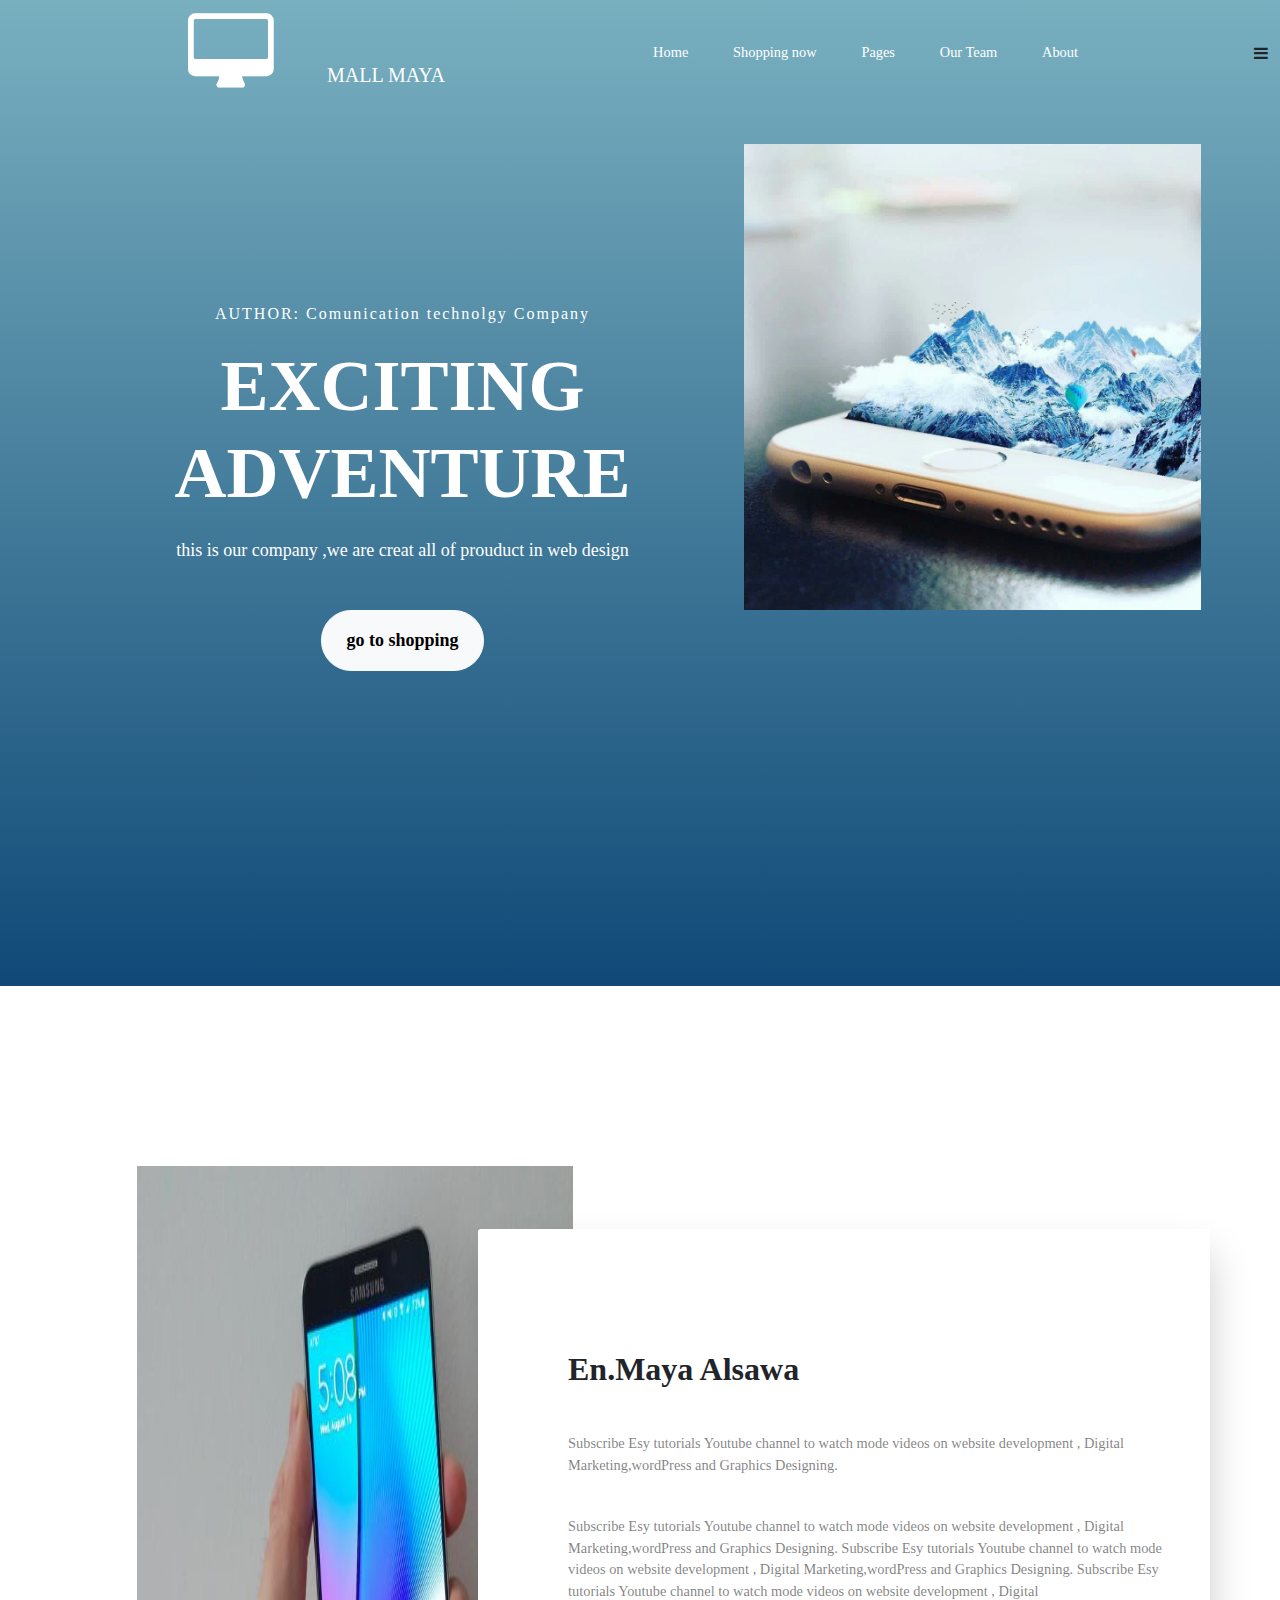
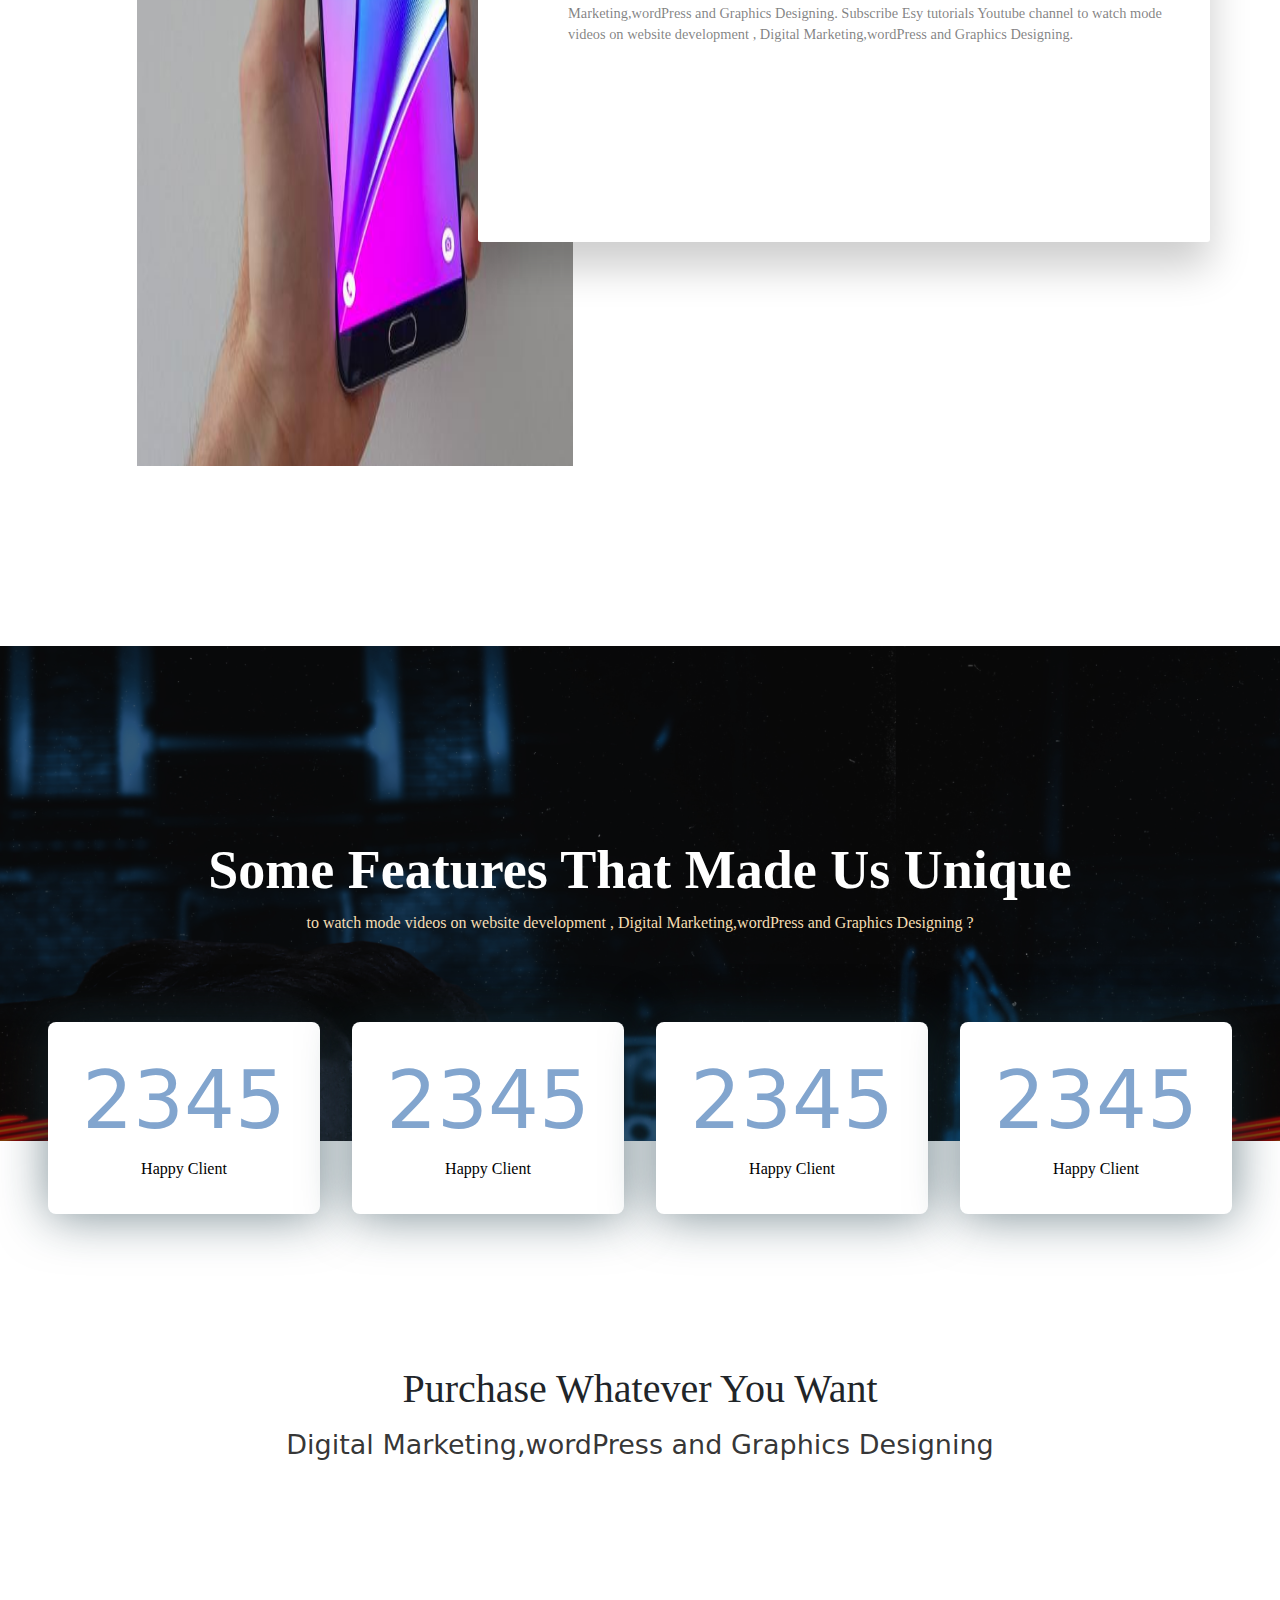
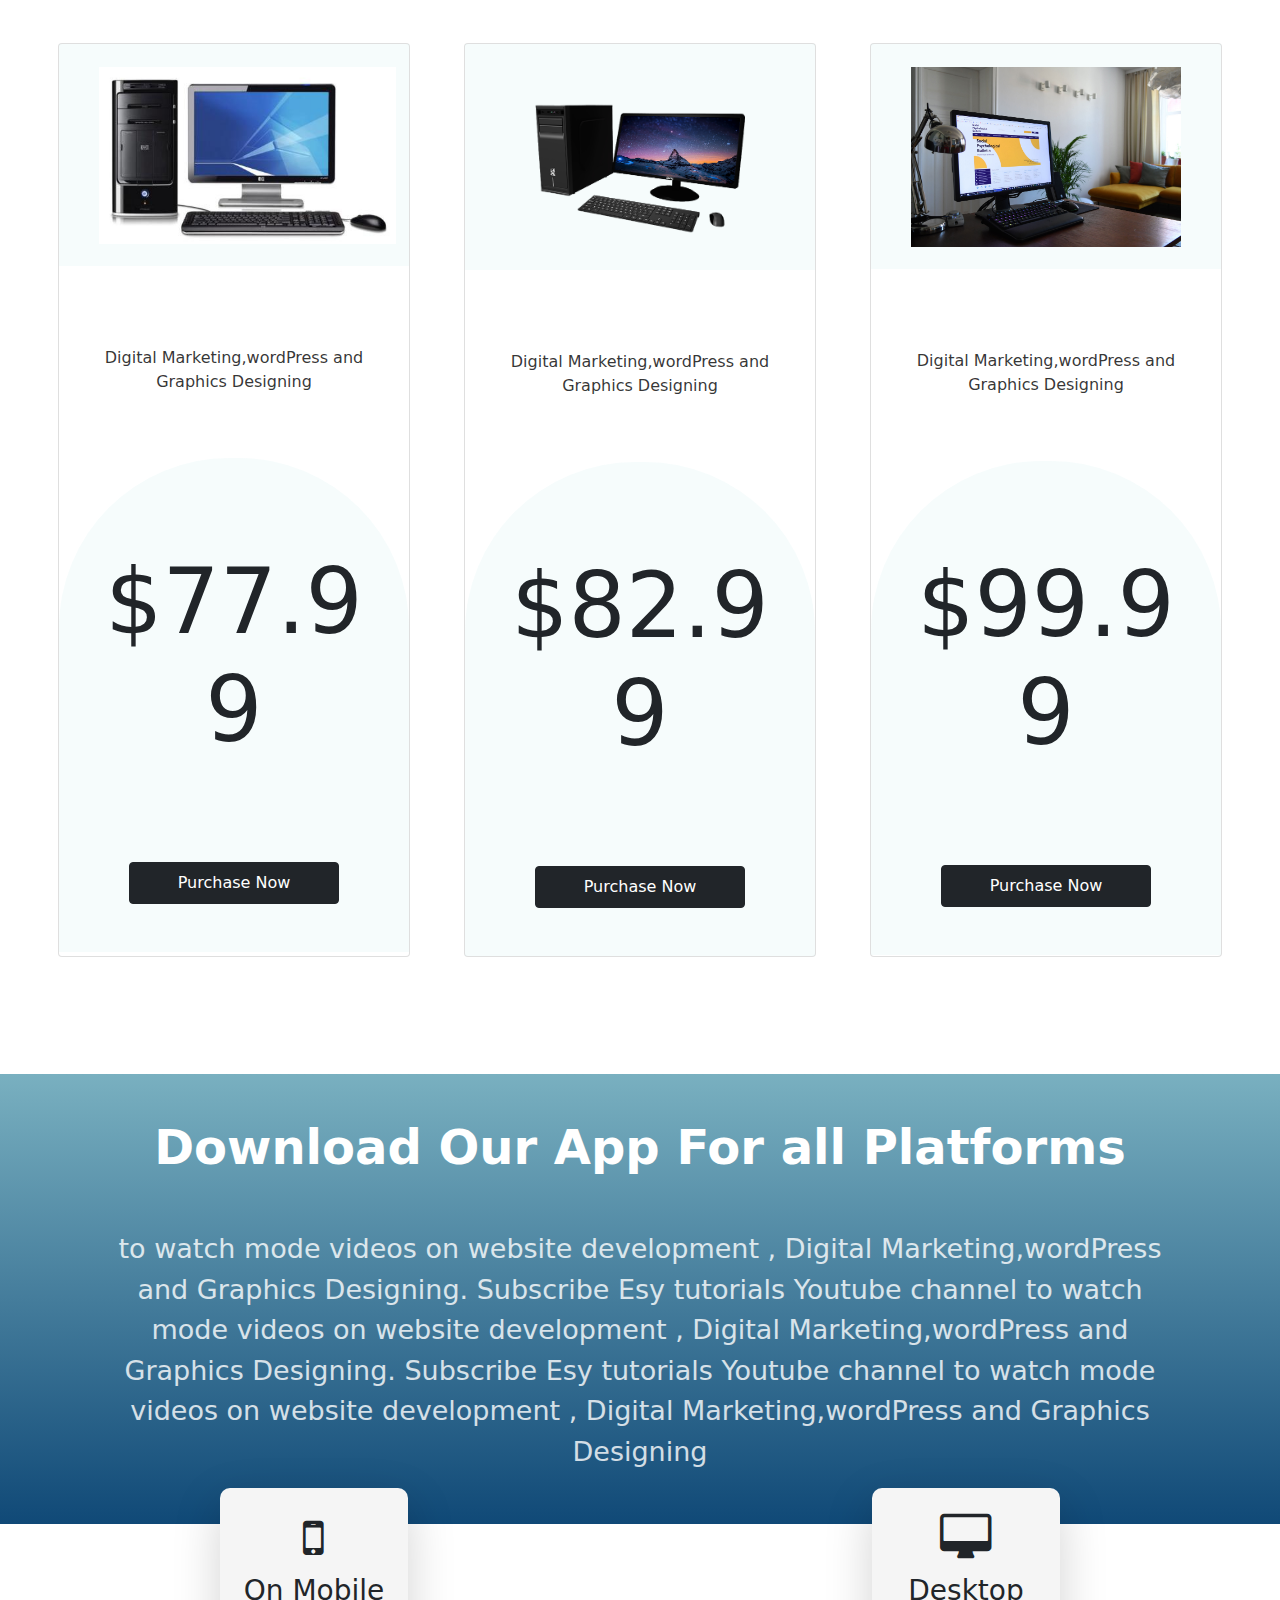
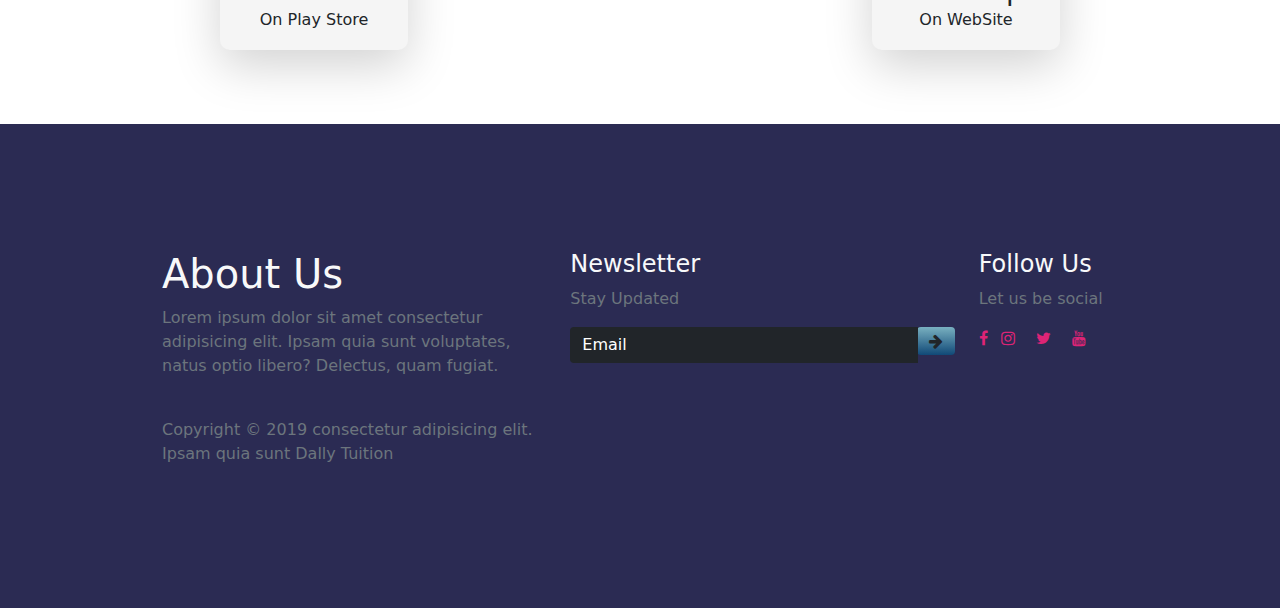
<file: index.html>
<!DOCTYPE html>
<html>
    <head>
        <title>card sales</title>
    
        <meta charset="utf-8" >
        <meta name="description" content="css,html ">
        <meta name="viewport" content="width=device-width,initial-scale=1">
        <meta http-equiv="X-UA-Compatible" content="ie=edge">
      
        <link  rel="stylesheet" href="css/style_main.css">
        <link  rel="stylesheet" href="css/mobile-style.css">
     
        <link  rel="stylesheet" href="https://stackpath.bootstrapcdn.com/font-awesome/4.7.0/css/font-awesome.min.css">
        <!-- CSS only -->
    

<link  rel="stylesheet" href="js/bootstrap-5.0.0-beta3-dist/css/bootstrap.min.css">

</head>

    <body>
<!-- first-section -->
      <header>
       <div class="appl-main" id="show_wind">
         <div class="main-1">
          <i class="fa fa-close" id="enp_last" onclick="closewinow()"></i>
           <ul class="ui-main" >
             <li>HOME</li>
             <li>shopping</li>
             <li>Pages</li>
             <li>Abouts</li>
           </ul>
         </div>
       </div>
        <nav class="navbar navbar-expand-lg  ">
          <div class="container-fluid ">
            
            <a class="navbar-brand" href="#">
              <i class="fa fa-desktop fa-4x mx-5" aria-hidden="true"></i>
             
              
             MALL MAYA</a>
             
            <button class="navbar-toggler" type="button" data-bs-toggle="collapse" data-bs-target="#navbarNav" aria-controls="navbarNav" aria-expanded="false" aria-label="Toggle navigation">
              <i class="fa fa-bars" ></i>
            </button>
            <div class="collapse navbar-collapse  " id="navbarNav">
              <div class="mr-auto"></div>
              <ul class="navbar-nav  ms-auto " >
                <li class="nav-item" >
                  <a class="nav-link " aria-current="page" href="#">Home</a>
                </li>
                <li class="nav-item">
                  <a class="nav-link" href="#">Shopping now</a>
                </li>
               
                <li class="nav-item dropdown">
                <div class="dropdown">

                  <a href="#" class="nav-link">Pages</a>
                  <div class="dropdown-content">
                    <a href="" class="">Generic</a>
                    <a href="" class="">Element</a>
                  </div>
                </div>
                </li>
                <li class="nav-item">
                  <a class="nav-link " href="#" >Our Team</a>
                </li>
               
                <li class="nav-item">
                  <a class="nav-link " href="#" >About</a>
                </li>
              </ul>
              <i class="fa fa-bars" onclick="openwinow() " id="enp"></i>
            
            </div>
          </div>
        </nav> <!--#/nav -->
        <div class="container">
          <div class="row">
            <div class="col-md-7 col-sm-12">
              <h6>AUTHOR: Comunication technolgy Company</h6>
              <h1>EXCITING ADVENTURE</h1>
              <p>
            this is our company ,we are creat all of prouduct in web design

              </p>
              <button class="btn btn-light py-3 px-4 " id="btn_index_pro" onclick="gotopage()"> go to shopping</button>


            </div>
          <div class="col-md-5 col-sm-12 h-25">
            <img src="images/images/ss.jpg" alt="Books" >

              
            </div>


          </div>






        </div>



      </header>
<!-- 
      section-1 -->
      <main>
        <section class="section-1" >
          <div class="container text-center">
            <div class="row">
              <div class="col-md-6">
                <div class="pray">
                  <img src="images/images/هدايا تكنولوجية3.jpg" alt="">
                </div>
           


              </div>
              <div class="col-md-6">
                <div class="panel text-left">
                  <h1>En.Maya Alsawa</h1>
                  <p class="pt-4">   Subscribe Esy tutorials Youtube channel 
                    to watch mode videos on website development , 
                    Digital Marketing,wordPress and Graphics Designing.</p>
                    <p class="pt-4">
                      Subscribe Esy tutorials Youtube channel 
                      to watch mode videos on website development , 
                      Digital Marketing,wordPress and Graphics Designing.
                      Subscribe Esy tutorials Youtube channel 
                      to watch mode videos on website development , 
                      Digital Marketing,wordPress and Graphics Designing.
                      Subscribe Esy tutorials Youtube channel 
                      to watch mode videos on website development , 
                      Digital Marketing,wordPress and Graphics Designing.
                      Subscribe Esy tutorials Youtube channel 
                      to watch mode videos on website development , 
                      Digital Marketing,wordPress and Graphics Designing.
                    </p>



                </div>
                
              </div>
            </div>


          </div>




        </section>
        <!-- section-2 -->
        <section class="section-2 container-fluid p-0" >
          <div class="cover">
            <div class="content text-center">
              <h1>Some Features That Made Us Unique</h1>
              <p> to watch mode videos on website development , 
                Digital Marketing,wordPress and Graphics Designing ?</p>
            </div>


          </div>
          <div class="container-fluid text-center">
            <div class="numbers ">


              <div class="rect">
                <h1>2345</h1>
                <p>Happy Client</p>
              </div>
              <div class="rect">
                <h1>2345</h1>
                <p>Happy Client</p>
              </div>
              <div class="rect">
                <h1>2345</h1>
                <p>Happy Client</p>
              </div>
              <div class="rect">
                <h1>2345</h1>
                <p>Happy Client</p>
              </div>
            </div>



          </div>
          <div class="purchase text-center">
            <h1>Purchase Whatever You Want</h1>
            <p>Digital Marketing,wordPress and Graphics Designing </p>
            <div class="cards">
              <div class="d-flex flex-row flex-wrap justify-content-center" >
                <div class="card">
                  <div class="card-body">
                    <div class="title">
                     <img src="images/images/pc.jpg" alt="">
                     
                    </div>
                    <p class="card-text">Digital Marketing,wordPress and Graphics Designing </p>
                    <div class="pricing">
                      <h1>$77.99</h1>
                      <a href="#" class="btn btn-dark px-5 py-2 mb-5">Purchase Now</a>


                    </div>
                  </div>


                </div>
                <div class="card">
                  <div class="card-body">
                    <div class="title">
                      <img src="images/images/pc2.png" alt="">
                     
                    </div>
                    <p class="card-text">Digital Marketing,wordPress and Graphics Designing </p>
                    <div class="pricing">
                      <h1>$82.99</h1>
                      <a href="#" class="btn btn-dark px-5 py-2 mb-5">Purchase Now</a>


                    </div>
                  </div>
                </div><!--./card -->
                <div class="card">
                  <div class="card-body">
                    <div class="title">
                      <img src="images/images/pc3.jpg" alt="">
                     
                    </div>
                    <p class="card-text">Digital Marketing,wordPress and Graphics Designing </p>
                    <div class="pricing">
                      <h1>$99.99</h1>
                      <a href="#" class="btn btn-dark px-5 py-2 mb-5">Purchase Now</a>
                   </div>
                  </div>
                </div><!--./card -->



              </div>



            </div>





          </div>




        </section>
        <section class="section-3 container-fluid p-0 text-center">
          <div class="row">
          <div class="col-md-12 col-sm-12 ">
            <h1>Download Our App For all Platforms</h1>
            <p>to watch mode videos on website development , Digital Marketing,wordPress and Graphics 
              Designing. Subscribe Esy tutorials Youtube channel
               to watch mode videos on website development , Digital Marketing,wordPress and Graphics Designing. 
               Subscribe Esy tutorials Youtube channel to watch mode videos on website development ,
                Digital Marketing,wordPress and Graphics Designing</p>

            
          </div>
        </div>
        <div class="Platform row">
          <div class="col-md-6  text-right">
            <div class="dir-desktop">
            <div class="desktop  shadow-lg">
              <i class="fa fa-mobile fa-3x py-2 pr-3"></i>
              <div class="text text-left">
                <h3 class="pt-1 m-0">On Mobile</h3>
                <p class="p-0 m-0">
                  On Play Store
                </p>
              </div>


            </div>
            </div>
        
            



          </div>
          <div class="col-md-6  text-left">
            <div class="dir-desktop">
            <div class="desktop  shadow-lg">
              <i class="fa fa-desktop fa-3x py-2 pr-3"></i>
              <div class="text text-left">
                <h3 class="pt-1 m-0">Desktop</h3>
                <p class="p-0 m-0">
                  On WebSite
                </p>              
              </div>
            </div>
          </div>
       
            

          </div>

        </div>

        </section>




      </main>
      
      <footer>
        <div class="container-fluid p-0">
          <div class="row text-left">
            <div class="col-md-5 col-md-5">
              <h1 class="text-light">About Us</h1>
              <p class="text-muted">Lorem ipsum dolor sit amet 
                consectetur adipisicing elit. Ipsam quia sunt
                 voluptates, natus optio libero? Delectus, quam fugiat.</p>
                <p class="pt-4 text-muted">Copyright &copy; 2019
                  consectetur adipisicing elit. Ipsam quia sunt
                  <span>Dally Tuition</span>
                </p>
            </div>
            <div class="col-md-5">
              <h4 class="text-light">Newsletter</h4>
              <p class="text-muted">Stay Updated</p>
              <form action="" class="form-inline">
                <div class="col pl-0">
                  <div class="input-group pr-5">
                    <input type="text" class="form-control bg-dark text-white" placeholder="Email">
                    <div class="input-group-prepend">
                      <div class="input-group-text">
                        <i class="fa fa-arrow-right" ></i>


                      </div>


                    </div>


                  </div>


                </div>



              </form>
              
            </div>
            <div class="col-md-2 col-sm-12">
              <h4 class="text-light">Follow Us</h4>
              <p class="text-muted">Let us be social</p>
              <div class="colunm ">
                <i class="fa fa-facebook-f"></i>
                <i class="fa fa-instagram"></i>
                <i class="fa fa-twitter"></i>
                <i class="fa fa-youtube"></i>


              </div>
              
            </div>



          </div>



        </div>




      </footer>
     
    </body>

   
    <script src="js/bootstrap-5.0.0-beta3-dist/js/bootstrap.bundle.min.js" ></script>
    <script src="js/jquey.js" ></script>
    <script src="js/bootstrap.js" ></script>
    <script src="js/min.js" ></script>
</html>
</file>
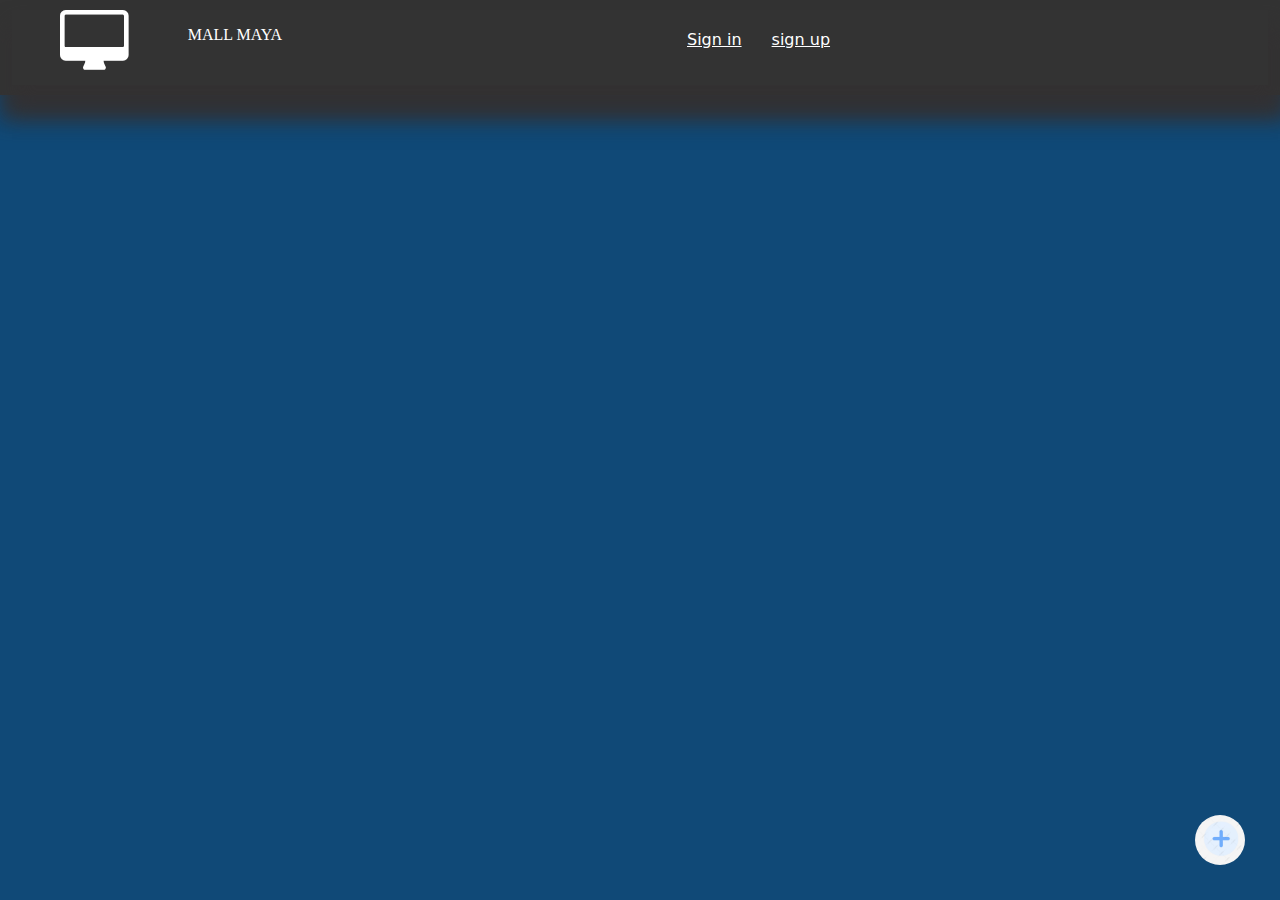
<file: cartDetails.html>
<!DOCTYPE html>
<html lang="en">
<head>
    <meta charset="UTF-8">
   
    <meta name="viewport" content="width=device-width, initial-scale=1.0">
   
   
    <title>shopping cart | cartDetails</title>
    <meta charset="utf-8" >
        <meta name="description" content="css,html ">
        <meta name="viewport" content="width=device-width,initial-scale=1,maximum-scale=1">
        <meta http-equiv="X-UA-Compatible" content="ie=edge">
      
        <link  rel="stylesheet" href="css/style.css">
        <link  rel="stylesheet" href="css/style-rtl.css">
        <link  rel="stylesheet" href="css/mobile-style.css">
        <link rel="stylesheet" href="css/login.css">
        <link  rel="stylesheet" href="https://stackpath.bootstrapcdn.com/font-awesome/4.7.0/css/font-awesome.min.css">
     
        <!-- CSS only -->
    

<link  rel="stylesheet" href="js/bootstrap-5.0.0-beta3-dist/css/bootstrap.min.css">
    
</head>
<body>
    <header>
        <div class="container-fluid">

            <div class="header-content">
             
                <div>
              <a href="index.html" class="brand"><i class="fa fa-desktop fa-4x mx-5" aria-hidden="true"></i>
               
                
                <span>MALL MAYA</span></a>
                <i class="fa fa-bars" onclick="" id="enp2"></i>
                
           
            </div>
              <!-- <nav > -->
            
                 
                  <ul id="links">
                  <li><a href="login.html">Sign in</a></li>
                  <li><a href="register.html">sign up</a></li>
              </ul>
             
              <ul id="user_info"  >
               
                <li id="en_lang">En</li>
                <li id="ar_lang">Ar</li>
                  <li ><a href="prfile.html" id="user"></a></li>
                  <li ><a href="favorites.html" >favorites</a></li>
                  <li ><a href="myproducts.html" >My Products </a></li>
             
                  <li  class="shoppingCart">
                      <img src="images/z.jpg" alt="">
                  
                      <span class="badge"></span>
                    <div  class="carts-products">
                       <div></div>
                        <a href="cartproducts.html">view all products</a>
                        
                    </div>
                    </li>
                    <li ><a href="#" id="logout">logout</a></li>
                    
              
                  
              </ul>
           
          
              <!-- </nav> -->
             
            
        </div>
        </div>
    </header>
   
    <section class="home">
        <div class="container">
            <div class="item-details">
            
            </div>

          
        </div>
        <a href="createProduct.html"><img class="create-product-icon" src="images/zzz.jpg" alt=""></a>
     
    </section>

    <!-- <script src="js/carts.js"></script> -->
    <!-- <script src="js/data.js" ></script> -->
    <script src="js/user.js" ></script>
    <script src="js/data.js" ></script> 
    <script src="js/langDir.js" ></script>
    <script src="js/cardMenu.js"  ></script> 
    <script src="js/cartDetails.js" ></script>



    <script src="js/min.js" ></script>
<script src="js/bootstrap-5.0.0-beta3-dist/js/bootstrap.bundle.min.js" ></script>
<script src="js/jquey.js" ></script>
<script src="js/bootstrap.js" ></script>
  
    
</body>
</html>
</file>
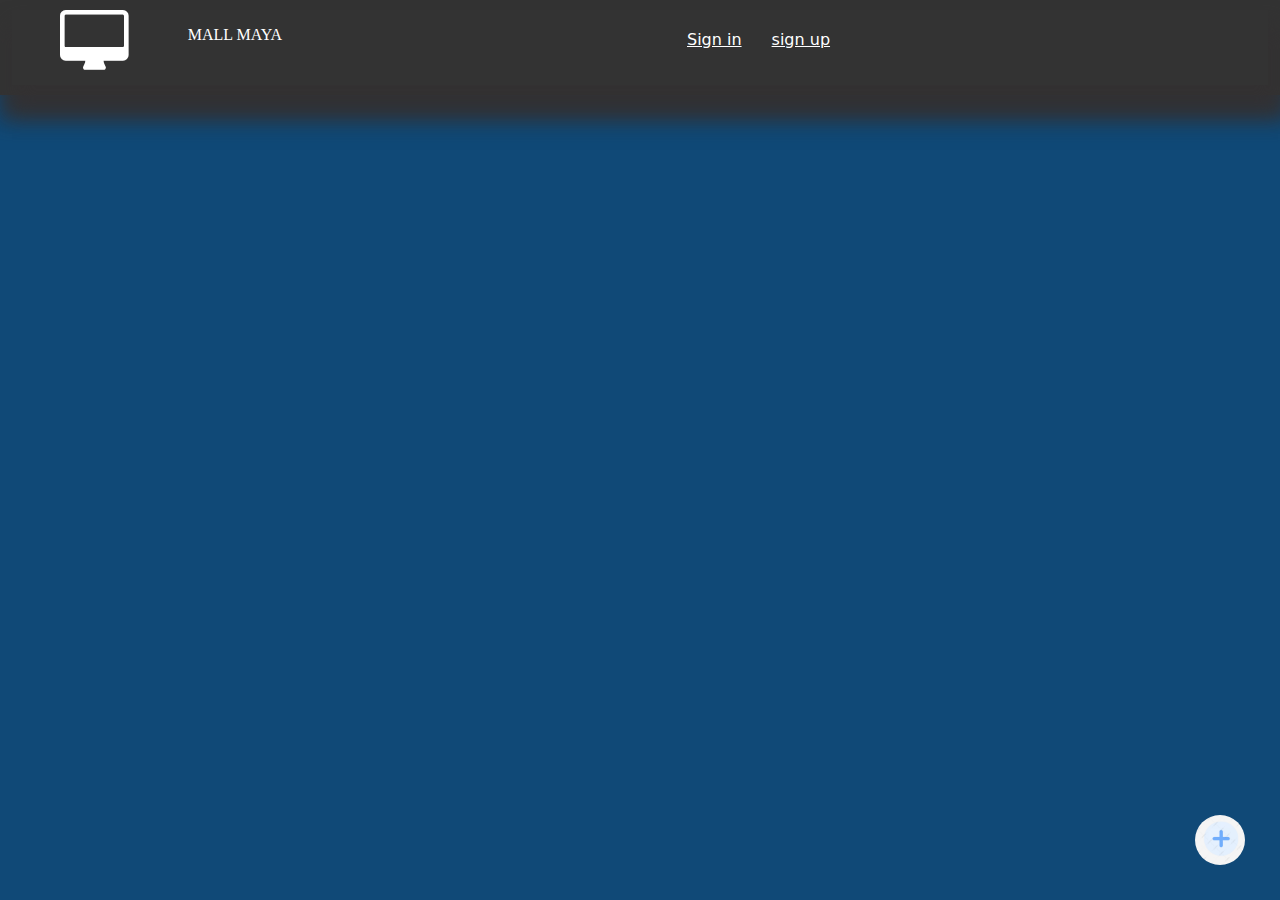
<file: cartproducts.html>
<!DOCTYPE html>
<html lang="en">
<head>
    <meta charset="UTF-8">
   
    <meta name="viewport" content="width=device-width, initial-scale=1.0">
   
   
    <title>shopping cart | login page</title>
    <meta charset="utf-8" >
    <meta name="description" content="css,html ">
    <meta name="viewport" content="width=device-width,initial-scale=1,maximum-scale=1">
    <meta http-equiv="X-UA-Compatible" content="ie=edge">
    <link  rel="stylesheet" href="css/style.css">
    <link  rel="stylesheet" href="css/style-rtl.css">
    <link  rel="stylesheet" href="css/mobile-style.css">
    <link rel="stylesheet" href="css/login.css">
    <link  rel="stylesheet" href="https://stackpath.bootstrapcdn.com/font-awesome/4.7.0/css/font-awesome.min.css">
    <link  rel="stylesheet" href="js/bootstrap-5.0.0-beta3-dist/css/bootstrap.min.css">
    <!-- CSS only -->
</head>
<body>
    <header>
        <div class="container-fluid">

            <div class="header-content">
             
                <div>
              <a href="index.html" class="brand"><i class="fa fa-desktop fa-4x mx-5" aria-hidden="true"></i>
               
                
                <span>MALL MAYA</span></a>
                <i class="fa fa-bars" onclick="" id="enp2"></i>
                
           
            </div>
              <!-- <nav > -->
            
                 
                  <ul id="links">
                  <li><a href="login.html">Sign in</a></li>
                  <li><a href="register.html">sign up</a></li>
              </ul>
             
              <ul id="user_info"  >
               
                <li id="en_lang">En</li>
                <li id="ar_lang">Ar</li>
                  <li ><a href="prfile.html" id="user"></a></li>
                  <li ><a href="favorites.html" >favorites</a></li>
                  <li ><a href="myproducts.html" >My Products </a></li>
             
                  <li  class="shoppingCart">
                      <img src="images/z.jpg" alt="">
                  
                      <span class="badge"></span>
                    <div  class="carts-products">
                       <div></div>
                        <a href="cartproducts.html">view all products</a>
                        
                    </div>
                    </li>
                    <li ><a href="#" id="logout">logout</a></li>
                    
              
                  
              </ul>
           
          
              <!-- </nav> -->
             
            
        </div>
        </div>
    </header>
   
    <section class="home">
        <div class="container">
            <div class="products">
               
                <div class="cards">
                    <div class="d-flex flex-row flex-wrap justify-content-center" >
                     
                      
                          



                    </div>
                </div>
              
         
           


            </div>
            <div class="noproducts"></div> 

        </div>
        <a href="createProduct.html"><img class="create-product-icon" src="images/zzz.jpg" alt=""></a>
     
    </section>

    <script src="js/carts.js"></script>
    <script src="js/langDir.js" ></script>
    <!-- <script src="js/data.js" ></script> -->
    <script src="js/cardMenu.js"  ></script> 
    <script src="js/user.js" ></script>
    <script src="js/min.js" ></script>
    <script src="js/bootstrap-5.0.0-beta3-dist/js/bootstrap.bundle.min.js" ></script>
    <script src="js/jquey.js" ></script>
    <script src="js/bootstrap.js" ></script>
      
        
    
</body>
</html>
</file>
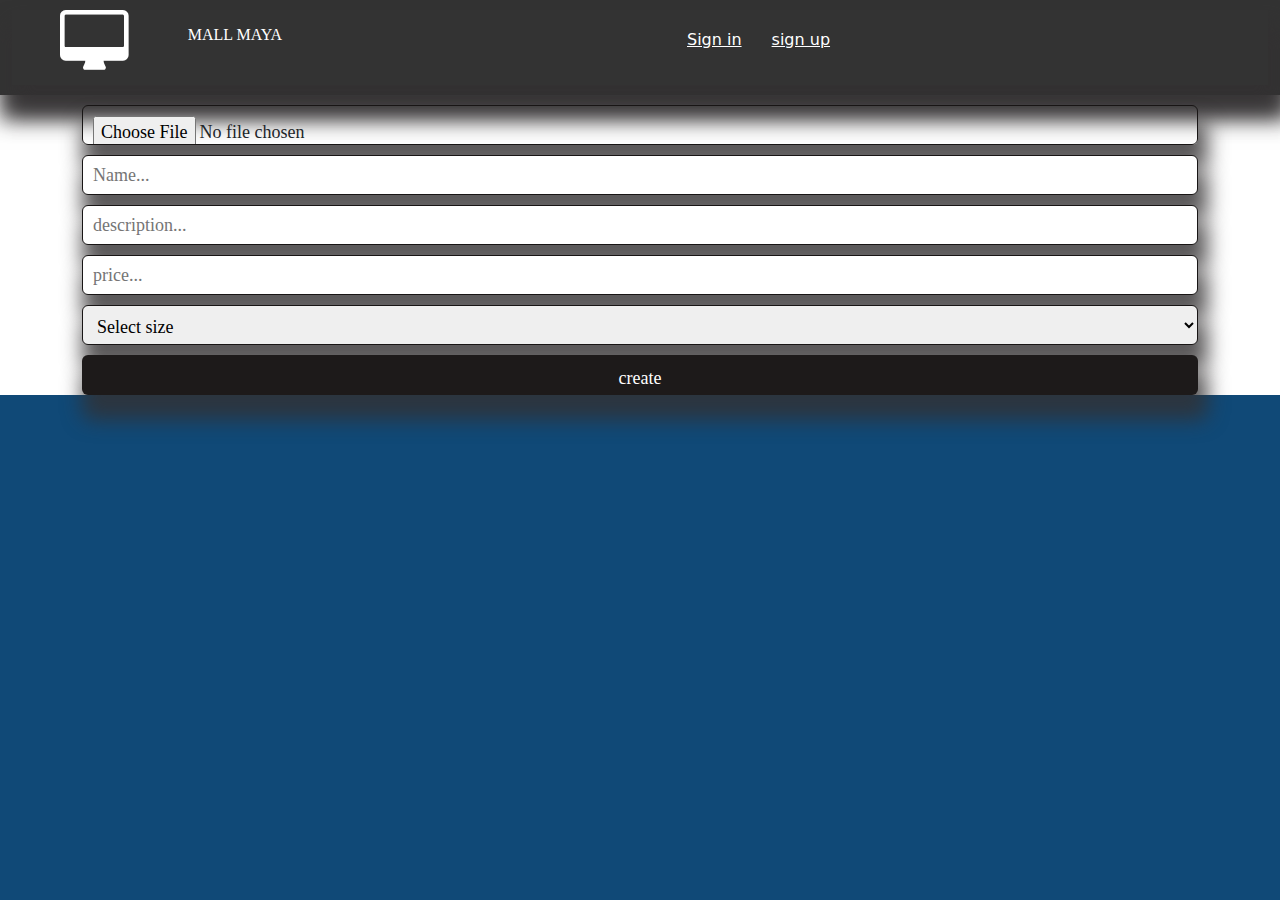
<file: createProduct.html>
<!DOCTYPE html>
<html>
    <head>
        <title>shopping || home page</title>
    
        <meta charset="utf-8" >
        <meta name="description" content="css,html ">
        <meta name="viewport" content="width=device-width,initial-scale=1,maximum-scale=1">
        <meta http-equiv="X-UA-Compatible" content="ie=edge">
      
        <link  rel="stylesheet" href="css/style.css">
        <link  rel="stylesheet" href="css/createProduct.css">
        <link  rel="stylesheet" href="css/style-rtl.css">
 
        <link  rel="stylesheet" href="css/mobile-style.css">
        <link rel="stylesheet" href="css/login.css">
        <link  rel="stylesheet" href="https://stackpath.bootstrapcdn.com/font-awesome/4.7.0/css/font-awesome.min.css">
        <link  rel="stylesheet" href="js/bootstrap-5.0.0-beta3-dist/css/bootstrap.min.css">
     
     
</head>

    <body>
        <header>
            <div class="container-fluid">
    
                <div class="header-content">
                 
                    <div>
                  <a href="index.html" class="brand"><i class="fa fa-desktop fa-4x mx-5" aria-hidden="true"></i>
                   
                    
                    <span>MALL MAYA</span></a>
                    <i class="fa fa-bars" onclick="" id="enp2"></i>
                    
               
                </div>
                  <!-- <nav > -->
                
                     
                      <ul id="links">
                      <li><a href="login.html">Sign in</a></li>
                      <li><a href="register.html">sign up</a></li>
                  </ul>
                 
                  <ul id="user_info"  >
                   
                    <li id="en_lang">En</li>
                    <li id="ar_lang">Ar</li>
                      <li ><a href="prfile.html" id="user"></a></li>
                      <li ><a href="favorites.html" >favorites</a></li>
                      <li ><a href="myproducts.html" >My Products </a></li>
                 
                      <li  class="shoppingCart">
                          <img src="images/z.jpg" alt="">
                      
                          <span class="badge"></span>
                        <div  class="carts-products">
                           <div></div>
                            <a href="cartproducts.html">view all products</a>
                            
                        </div>
                        </li>
                        <li ><a href="#" id="logout">logout</a></li>
                        
                  
                      
                  </ul>
               
              
                  <!-- </nav> -->
                 
                
            </div>
            </div>
        </header>
     
        <section class="create-product-page">
         <div class="container">
             
            <form action="" id="create-form">
                <input type="file" id="upload-image-file">
                <input type="text " placeholder="Name..."id="product-name">
                <input type="text " placeholder="description..."id="product-desc">
                <input type="text " placeholder="price..."id="product-price">
                <select name="" id="product-size">
                    <option value="" hidden>Select size</option>
                    <option value="small">Small</option>
                    <option value="medium">Medum</option>
                    <option value="large">Large</option>
                </select>
                <input type="submit" value="create" />
            </form>
         </div>
            

        
        </section>






   


<script src="js/user.js"></script>
<script src="js/langDir.js" ></script>
<script src="js/data.js"></script>
<script src="js/cardMenu.js"  ></script> 
<script src="js/create-product.js"></script>




<script src="js/min.js" ></script>
<script src="js/bootstrap-5.0.0-beta3-dist/js/bootstrap.bundle.min.js" ></script>
<script src="js/jquey.js" ></script>
<script src="js/bootstrap.js" ></script>

    </body>
</html>
</file>
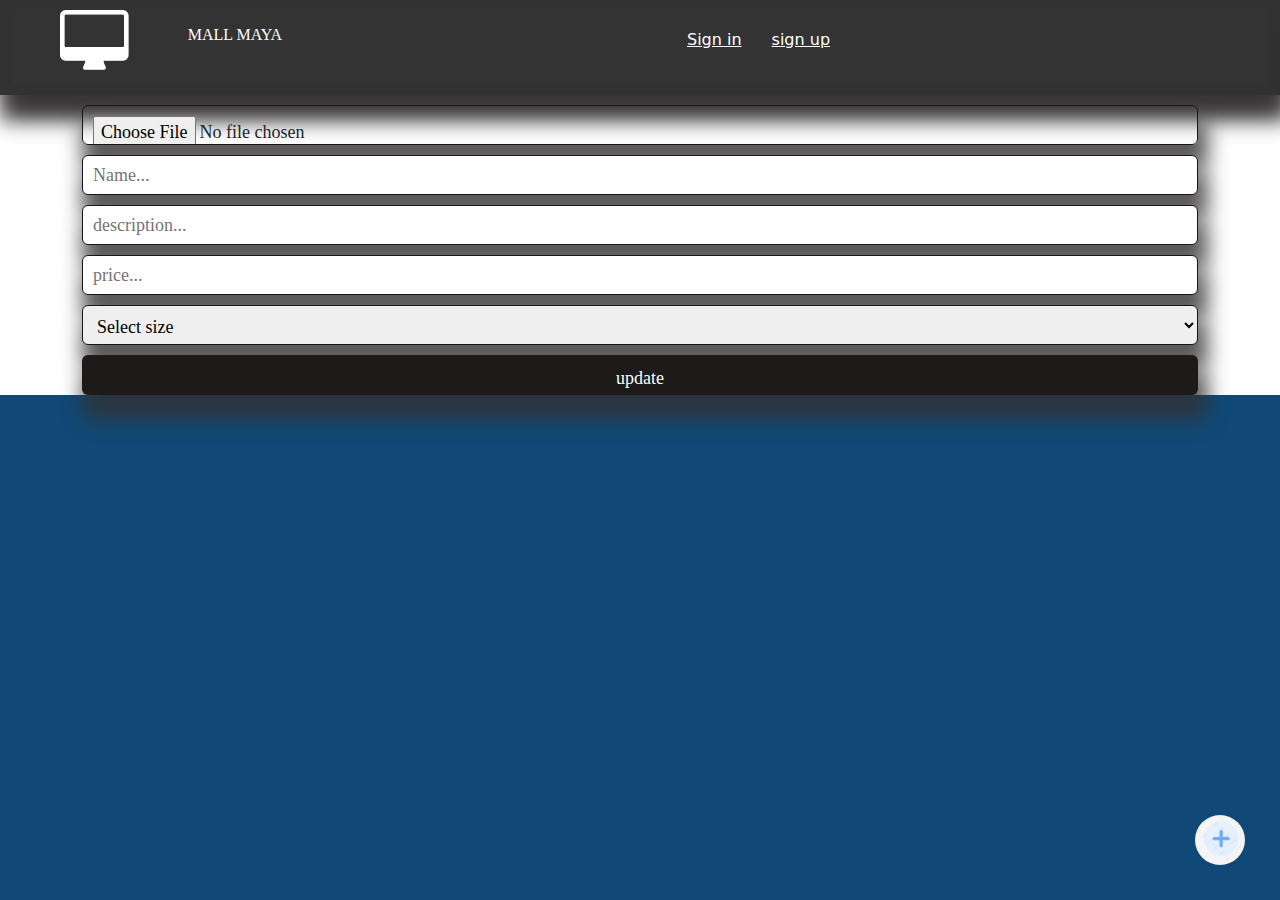
<file: editProduct.html>
<!DOCTYPE html>
<html>
    <head>
        <title>shopping || Edit page</title>
    
        <meta charset="utf-8" >
        <meta name="description" content="css,html ">
        <meta name="viewport" content="width=device-width,initial-scale=1,maximum-scale=1">
        <meta http-equiv="X-UA-Compatible" content="ie=edge">
      
        <link  rel="stylesheet" href="css/style.css">
        <link  rel="stylesheet" href="css/createProduct.css">
        <link  rel="stylesheet" href="css/style-rtl.css">
        <link  rel="stylesheet" href="css/mobile-style.css">
        <link rel="stylesheet" href="css/login.css">
        <link  rel="stylesheet" href="https://stackpath.bootstrapcdn.com/font-awesome/4.7.0/css/font-awesome.min.css">
        <link  rel="stylesheet" href="js/bootstrap-5.0.0-beta3-dist/css/bootstrap.min.css">
     
     
</head>

    <body>
        <header>
            <div class="container-fluid">
    
                <div class="header-content">
                 
                    <div>
                  <a href="index.html" class="brand"><i class="fa fa-desktop fa-4x mx-5" aria-hidden="true"></i>
                   
                    
                    <span>MALL MAYA</span></a>
                    <i class="fa fa-bars" onclick="" id="enp2"></i>
                    
               
                </div>
                  <!-- <nav > -->
                
                     
                      <ul id="links">
                      <li><a href="login.html">Sign in</a></li>
                      <li><a href="register.html">sign up</a></li>
                  </ul>
                 
                  <ul id="user_info"  >
                   
                    <li id="en_lang">En</li>
                    <li id="ar_lang">Ar</li>
                      <li ><a href="prfile.html" id="user"></a></li>
                      <li ><a href="favorites.html" >favorites</a></li>
                      <li ><a href="myproducts.html" >My Products </a></li>
                 
                      <li  class="shoppingCart">
                          <img src="images/z.jpg" alt="">
                      
                          <span class="badge"></span>
                        <div  class="carts-products">
                           <div></div>
                            <a href="cartproducts.html">view all products</a>
                            
                        </div>
                        </li>
                        <li ><a href="#" id="logout">logout</a></li>
                        
                  
                      
                  </ul>
               
              
                  <!-- </nav> -->
                 
                
            </div>
            </div>
        </header>
     
        <section class="create-product-page">
         <div class="container">
             
            <form action="" id="update-form">
                <input type="file" id="upload-image-file">
                <input type="text " placeholder="Name..."id="product-name">
                <input type="text " placeholder="description..."id="product-desc">
                <input type="text " placeholder="price..."id="product-price">
                <select name="" id="product-size">
                    <option value="" hidden>Select size</option>
                    <option value="small">Small</option>
                    <option value="medium">Medum</option>
                    <option value="large">Large</option>
                </select>
                <input type="submit" value="update" />
            </form>
         </div>
         <a href="createProduct.html"><img class="create-product-icon" src="images/zzz.jpg" alt=""></a>
            

        
        </section>






   


<script src="js/user.js"></script>
<script src="js/langDir.js" ></script>
<script src="js/data.js"></script>
<script src="js/cardMenu.js"  ></script> 
<script src="js/editProduct.js"></script>


<script src="js/min.js" ></script>
<script src="js/bootstrap-5.0.0-beta3-dist/js/bootstrap.bundle.min.js" ></script>
<script src="js/jquey.js" ></script>
<script src="js/bootstrap.js" ></script>
    </body>
</html>
</file>
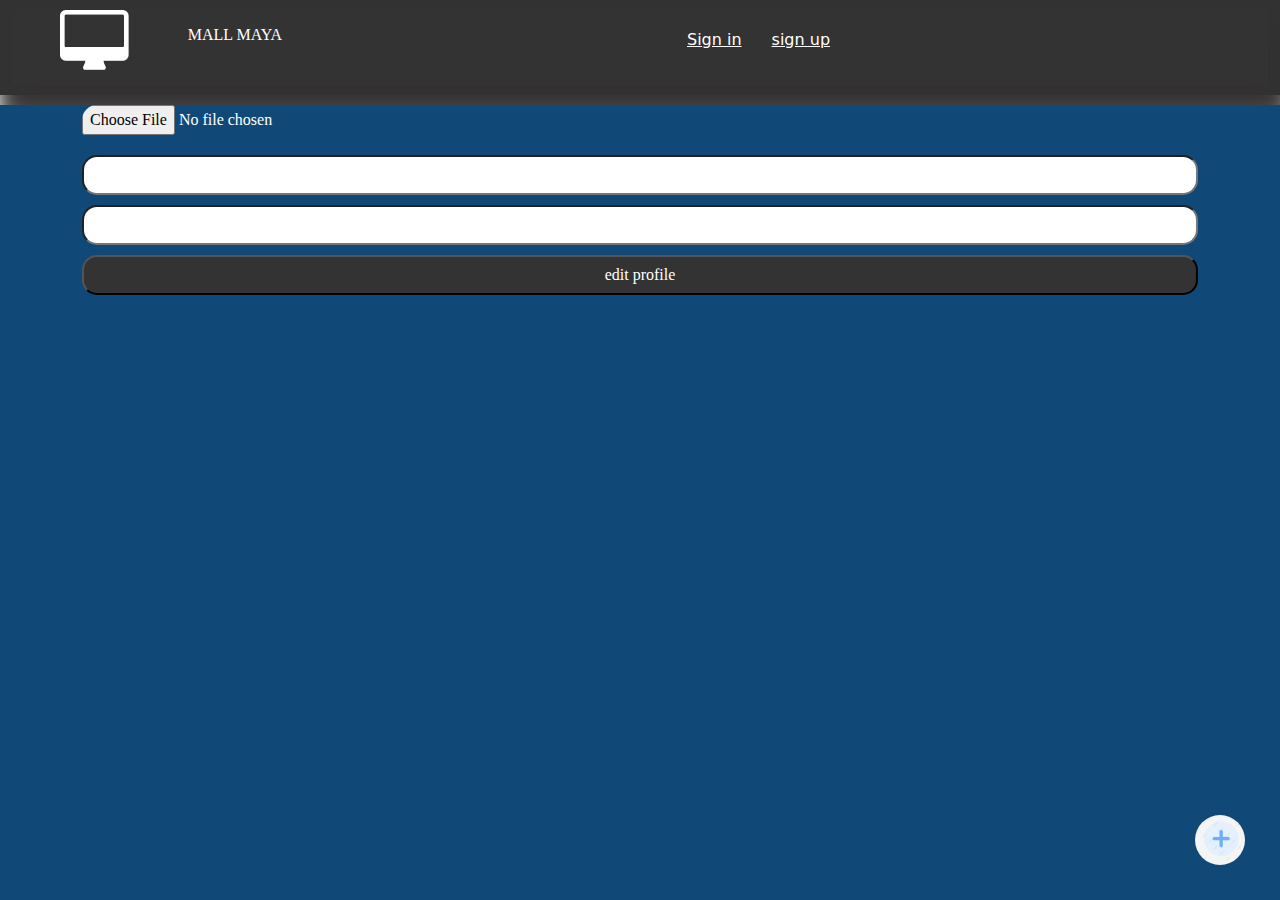
<file: editProfile.html>
<!DOCTYPE html>
<html>
    <head>
        <meta charset="utf-8" >
        <meta name="description" content="css,html ">
        <meta name="viewport" content="width=device-width,initial-scale=1,maximum-scale=1">
        <meta http-equiv="X-UA-Compatible" content="ie=edge">
      
        <link  rel="stylesheet" href="css/style.css">
        <link  rel="stylesheet" href="css/createProduct.css">
        <link  rel="stylesheet" href="css/style-rtl.css">
        <link  rel="stylesheet" href="css/mobile-style.css">
        <link rel="stylesheet" href="css/login.css">
        <link  rel="stylesheet" href="https://stackpath.bootstrapcdn.com/font-awesome/4.7.0/css/font-awesome.min.css">
        <link  rel="stylesheet" href="js/bootstrap-5.0.0-beta3-dist/css/bootstrap.min.css">
     
</head>

    <body>
        <header>
            <div class="container-fluid">
        
                <div class="header-content">
                 
                    <div>
                  <a href="index.html" class="brand"><i class="fa fa-desktop fa-4x mx-5" aria-hidden="true"></i>
                   
                    
                    <span>MALL MAYA</span></a>
                    <i class="fa fa-bars" onclick="" id="enp2"></i>
                    
               
                </div>
                  <!-- <nav > -->
                
                     
                      <ul id="links">
                      <li><a href="login.html">Sign in</a></li>
                      <li><a href="register.html">sign up</a></li>
                  </ul>
                 
                  <ul id="user_info"  >
                   
                    <li id="en_lang">En</li>
                    <li id="ar_lang">Ar</li>
                      <li ><a href="prfile.html" id="user"></a></li>
                      <li ><a href="favorites.html" >favorites</a></li>
                      <li ><a href="myproducts.html" >My Products </a></li>
                 
                      <li  class="shoppingCart">
                          <img src="images/z.jpg" alt="">
                      
                          <span class="badge"></span>
                        <div  class="carts-products">
                           <div></div>
                            <a href="cartproducts.html">view all products</a>
                            
                        </div>
                        </li>
                        <li ><a href="#" id="logout">logout</a></li>
                        
                  
                      
                  </ul>
               
              
                  <!-- </nav> -->
                 
                
            </div>
            </div>
        </header>
     
        <section class="edit-profile-page">
         <div class="container">
             
            <form action="" id="edit-profile-form">
                <input type="file" id="upload-image-ph">
                <input type="text" id='changeName'>
                <input type="email" id='changeEmail'>
                <input type="submit" value="edit profile" id="editProfileBtn">




            </form>
         </div>
            
         <a href="createProduct.html"><img class="create-product-icon" src="images/zzz.jpg" alt=""></a>
       
        
        </section>






   


<script src="js/user.js"></script>
<script src="js/langDir.js" ></script>
<script src="js/data.js"></script>
<script src="js/cardMenu.js"  ></script> 
<script src="js/editProfile.js"></script>

<script src="js/min.js" ></script>
<script src="js/bootstrap-5.0.0-beta3-dist/js/bootstrap.bundle.min.js" ></script>
<script src="js/jquey.js" ></script>
<script src="js/bootstrap.js" ></script>
    </body>
</html>
</file>
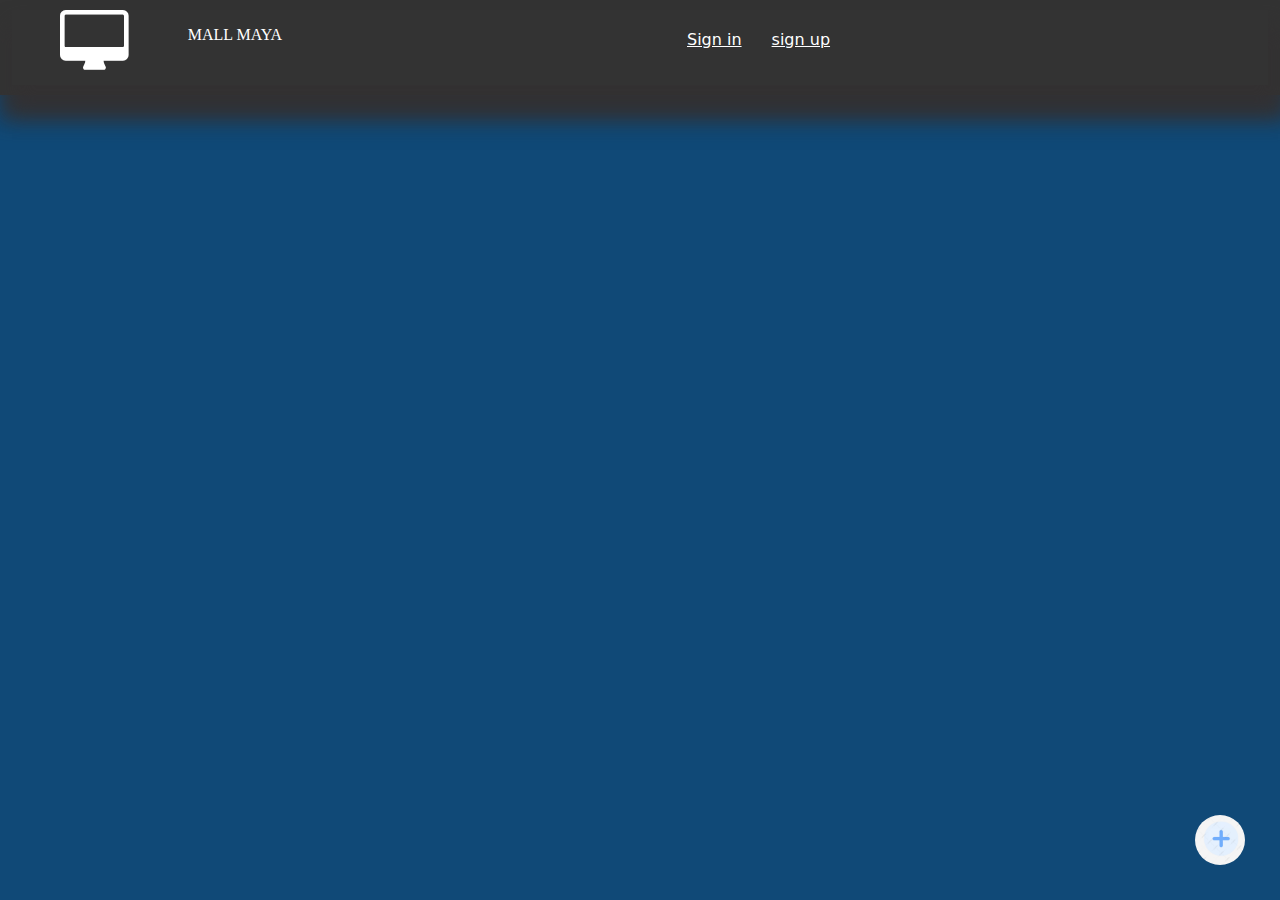
<file: favorites.html>
<!DOCTYPE html>
<html lang="en">
<head>
   
    <meta charset="utf-8" >
    <meta name="description" content="css,html ">
    <meta name="viewport" content="width=device-width,initial-scale=1,maximum-scale=1">
    <meta http-equiv="X-UA-Compatible" content="ie=edge">
    <link  rel="stylesheet" href="css/style.css">
    <link  rel="stylesheet" href="css/style-rtl.css">
    <link  rel="stylesheet" href="css/mobile-style.css">
    <link rel="stylesheet" href="css/login.css">
    <link  rel="stylesheet" href="https://stackpath.bootstrapcdn.com/font-awesome/4.7.0/css/font-awesome.min.css">
    <link  rel="stylesheet" href="js/bootstrap-5.0.0-beta3-dist/css/bootstrap.min.css">
     
</head>
<body>
    <header>
        <div class="container-fluid">

            <div class="header-content">
             
                <div>
              <a href="index.html" class="brand"><i class="fa fa-desktop fa-4x mx-5" aria-hidden="true"></i>
               
                
                <span>MALL MAYA</span></a>
                <i class="fa fa-bars" onclick="" id="enp2"></i>
                
           
            </div>
              <!-- <nav > -->
            
                 
                  <ul id="links">
                  <li><a href="login.html">Sign in</a></li>
                  <li><a href="register.html">sign up</a></li>
              </ul>
             
              <ul id="user_info"  >
               
                <li id="en_lang">En</li>
                <li id="ar_lang">Ar</li>
                  <li ><a href="prfile.html" id="user"></a></li>
                  <li ><a href="favorites.html" >favorites</a></li>
                  <li ><a href="myproducts.html" >My Products </a></li>
             
                  <li  class="shoppingCart">
                      <img src="images/z.jpg" alt="">
                  
                      <span class="badge"></span>
                    <div  class="carts-products">
                       <div></div>
                        <a href="cartproducts.html">view all products</a>
                        
                    </div>
                    </li>
                    <li ><a href="#" id="logout">logout</a></li>
                    
              
                  
              </ul>
           
          
              <!-- </nav> -->
             
            
        </div>
        </div>
    </header>
   
    <section class="home">
        <div class="container">
            <div class="products">
               
                <div class="cards">
                    <div class="d-flex flex-row flex-wrap justify-content-center" >
                     
                      
                          



                    </div>
                </div>
              
         
         
           


            </div>
            <div class="noproducts"></div> 

        </div>
        <a href="createProduct.html"><img class="create-product-icon" src="images/zzz.jpg" alt=""></a>

     
    </section>

    <script src="js/favorites.js"></script>
    <script src="js/cardMenu.js"></script>
    <script src="js/langDir.js" ></script>
    <!-- <script src="js/data.js" ></script> -->
    <script src="js/user.js" ></script>

    <script src="js/min.js" ></script>
    <script src="js/bootstrap-5.0.0-beta3-dist/js/bootstrap.bundle.min.js" ></script>
    <script src="js/jquey.js" ></script>
    <script src="js/bootstrap.js" ></script>
      
  
    
</body>
</html>
</file>
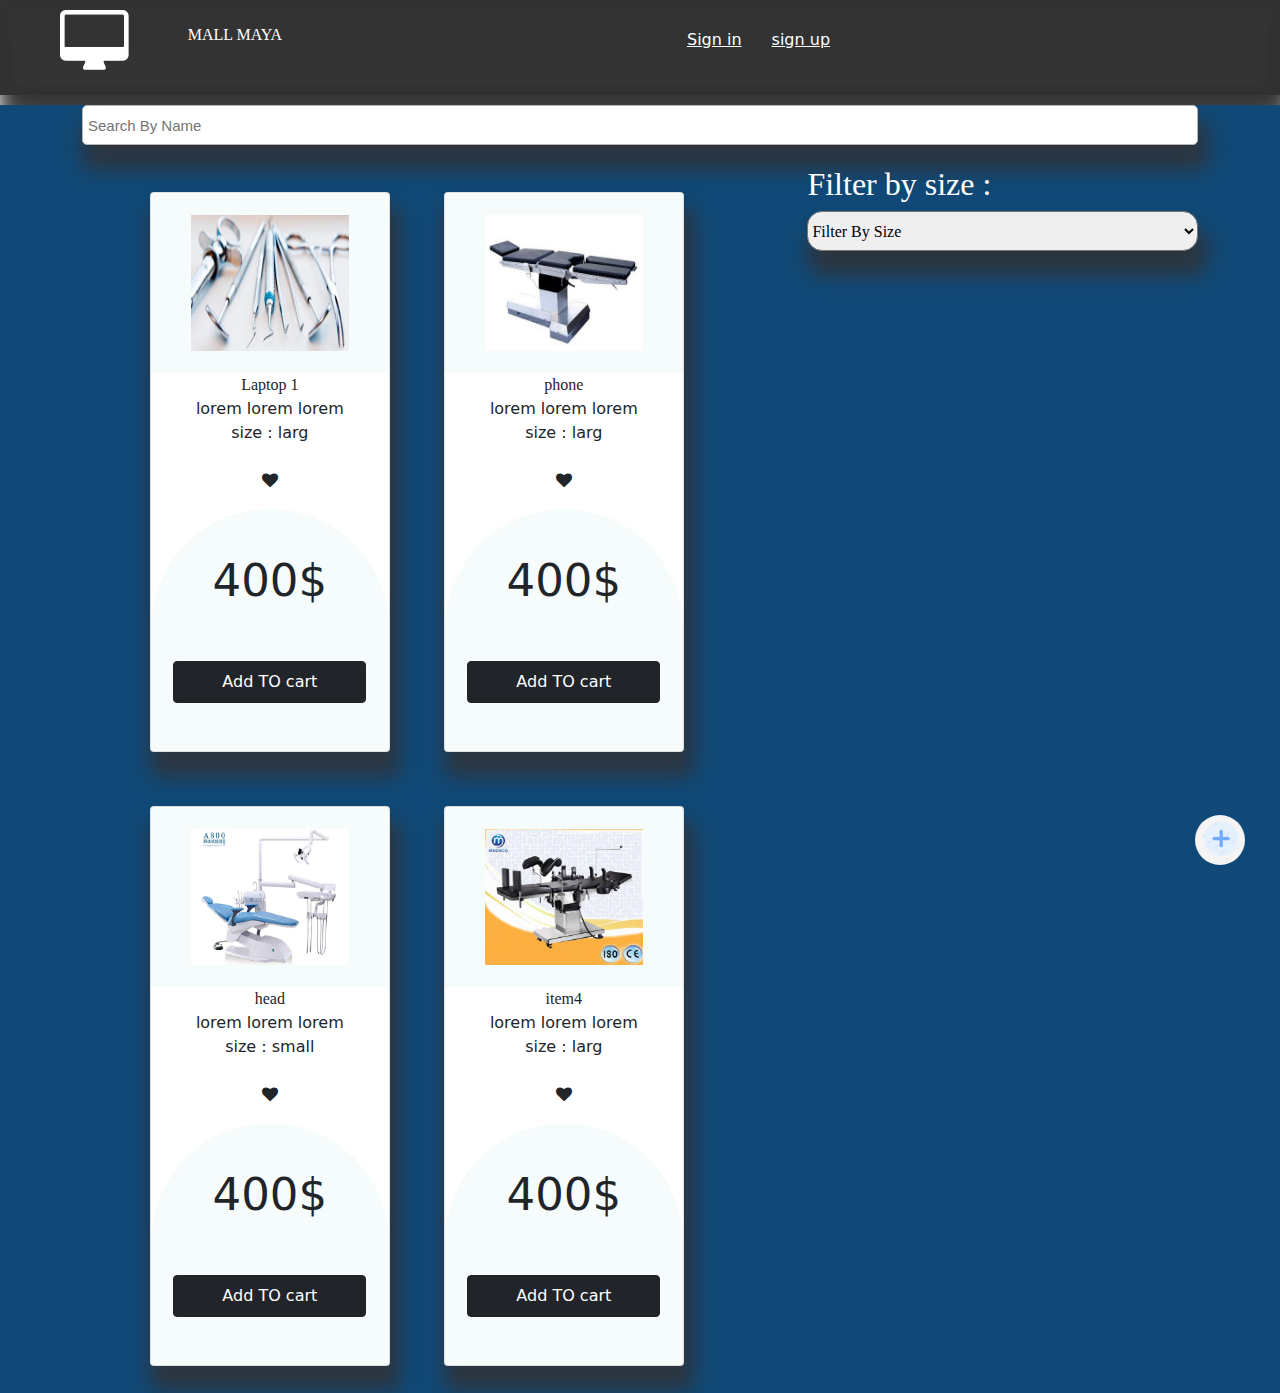
<file: index_main.html>
<!DOCTYPE html>
<html>
    <head>
        <title>shopping || home page</title>
    
        <meta charset="utf-8" >
        <meta name="description" content="css,html ">
        <meta name="viewport" content="width=device-width,initial-scale=1,maximum-scale=1">
        <meta http-equiv="X-UA-Compatible" content="ie=edge">
      
        <link  rel="stylesheet" href="css/style.css">
        <link  rel="stylesheet" href="css/style-rtl.css">
        <link  rel="stylesheet" href="css/mobile-style.css">
        <link rel="stylesheet" href="css/login.css">
        <link  rel="stylesheet" href="https://stackpath.bootstrapcdn.com/font-awesome/4.7.0/css/font-awesome.min.css">
     
        <!-- CSS only -->
    

<link  rel="stylesheet" href="js/bootstrap-5.0.0-beta3-dist/css/bootstrap.min.css">
    
     
</head>

    <body>
        <header>
        <div class="container-fluid">

            <div class="header-content">
             
                <div>
              <a href="index.html" class="brand"><i class="fa fa-desktop fa-4x mx-5" aria-hidden="true"></i>
               
                
                <span>MALL MAYA</span></a>
                <i class="fa fa-bars" onclick="" id="enp2"></i>
                
           
            </div>
              <!-- <nav > -->
            
                 
                  <ul id="links">
                  <li><a href="login.html">Sign in</a></li>
                  <li><a href="register.html">sign up</a></li>
              </ul>
             
              <ul id="user_info"  >
               
                <li id="en_lang">En</li>
                <li id="ar_lang">Ar</li>
                  <li ><a href="prfile.html" id="user"></a></li>
                  <li ><a href="favorites.html" >favorites</a></li>
                  <li ><a href="myproducts.html" >My Products </a></li>
             
                  <li  class="shoppingCart">
                      <img src="images/z.jpg" alt="">
                  
                      <span class="badge"></span>
                    <div  class="carts-products">
                       <div></div>
                        <a href="cartproducts.html">view all products</a>
                        
                    </div>
                    </li>
                    <li ><a href="#" id="logout">logout</a></li>
                    
              
                  
              </ul>
           
          
              <!-- </nav> -->
             
            
        </div>
        </div>
    </header>
     
        <section class="home">
            <div class="container">

                <input type="text" id="search" placeholder="Search By Name">
                <div class="products">
                    <div class="cards">
                        <div class="d-flex flex-row flex-wrap justify-content-center" >
                         
                          
                              



                        </div>
                    </div>
                  
             
               


                </div>
                <div class="products-filter">
                    <h2>Filter by size :</h2>
                    
                    <select id="size-filter" name="" >
                    <option value=""hidden>Filter By Size</option>
                    <option value="all">All</option>
                    <option value="small">Small</option>
                    <option value="medium">Mediom</option>
                    <option value="large">Large</option>
                </select></div>

            </div>

         <a href="createProduct.html"><img class="create-product-icon" src="images/zzz.jpg" alt=""></a>
        </section>





        <script src="js/user.js"></script>
        <script src="js/langDir.js" ></script>
 <script src="js/data.js" ></script> 
 <script src="js/cardMenu.js"  ></script>    
 <script src="js/script.js"></script>



<script src="js/min.js" ></script>
<script src="js/bootstrap-5.0.0-beta3-dist/js/bootstrap.bundle.min.js" ></script>
<script src="js/jquey.js" ></script>
<script src="js/bootstrap.js" ></script>
 


    </body>
</html>
</file>
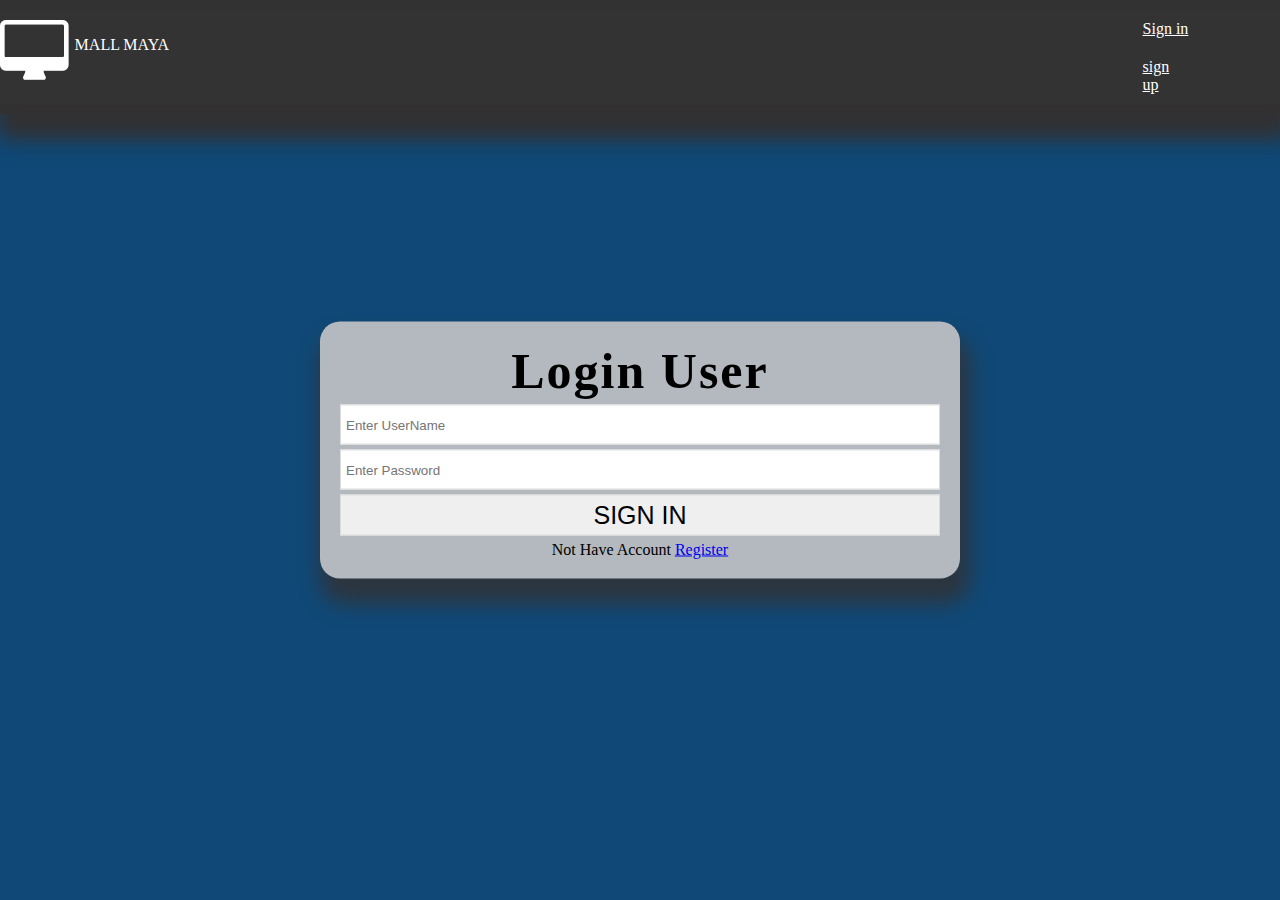
<file: login.html>
<!DOCTYPE html>
<html lang="en">
<head>
    <meta charset="UTF-8">
   
    <meta name="viewport" content="width=device-width, initial-scale=1.0">
   
   
    <title>shopping cart | login page</title>
    <link rel="StyleSheet" href="css/login.css">
    <link rel="stylesheet" href="css/style.css">
    <link rel="stylesheet" href="css/login.css">
    <link  rel="stylesheet" href="https://stackpath.bootstrapcdn.com/font-awesome/4.7.0/css/font-awesome.min.css">

</head>
<body>
    <header>
      <div class="container">
          <div class="header-content">
            <a href="index.html" class="brand"> 
                <i class="fa fa-desktop fa-4x mx-5" aria-hidden="true"></i>
               
                
             <span>MALL MAYA</span>  </a>
            <nav>
                <ul>
                <li><a href="login.html">Sign in</a></li>
                <li><a href="register.html">sign up</a></li>
            </ul>
            </nav>
          </div>
      </div>
    </header>
    <section class="section-form">
        <h2>Login User</h2>
        <form action="">
            <input type="text" placeholder="Enter UserName" id="username">
            <input type="password" placeholder="Enter Password" id="password">
            <input type="submit" value="Sign in" id="sign_in">
            Not Have Account <a href="register.html">Register</a>
        </form>



    </section>
    
    <script src="js/login.js"></script>
</body>
</html>
</file>
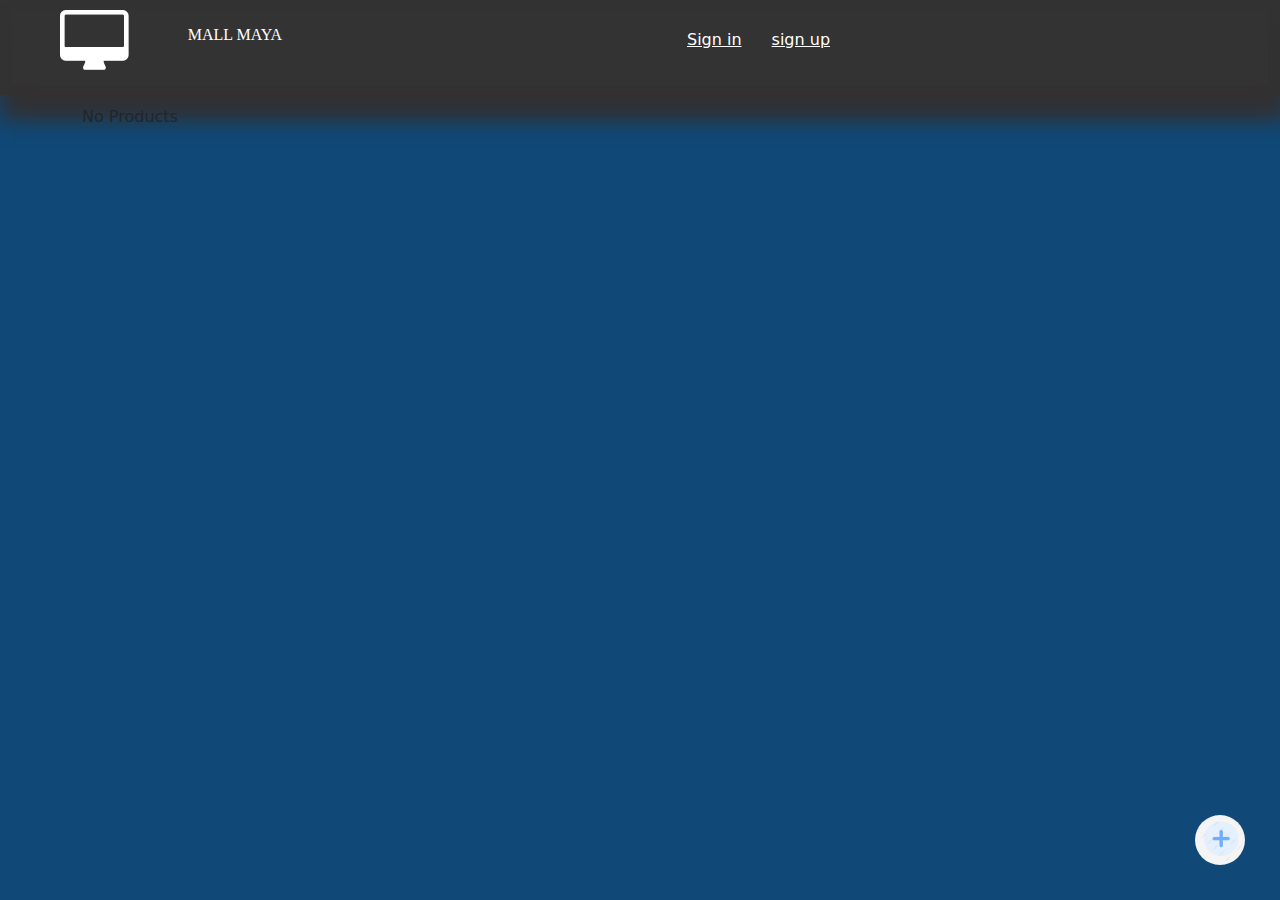
<file: myproducts.html>
<!DOCTYPE html>
<html lang="en">
<head>
    <meta charset="utf-8" >
    <meta name="description" content="css,html ">
    <meta name="viewport" content="width=device-width,initial-scale=1,maximum-scale=1">
    <meta http-equiv="X-UA-Compatible" content="ie=edge">
    <link  rel="stylesheet" href="css/style.css">
    <link  rel="stylesheet" href="css/style-rtl.css">
    <link  rel="stylesheet" href="css/mobile-style.css">
    <link rel="stylesheet" href="css/login.css">
    <link  rel="stylesheet" href="https://stackpath.bootstrapcdn.com/font-awesome/4.7.0/css/font-awesome.min.css">
    <link  rel="stylesheet" href="js/bootstrap-5.0.0-beta3-dist/css/bootstrap.min.css">
     
     
</head>
<body>
    <header>
        <div class="container-fluid">

            <div class="header-content">
             
                <div>
              <a href="index.html" class="brand"><i class="fa fa-desktop fa-4x mx-5" aria-hidden="true"></i>
               
                
                <span>MALL MAYA</span></a>
                <i class="fa fa-bars" onclick="" id="enp2"></i>
                
           
            </div>
              <!-- <nav > -->
            
                 
                  <ul id="links">
                  <li><a href="login.html">Sign in</a></li>
                  <li><a href="register.html">sign up</a></li>
              </ul>
             
              <ul id="user_info"  >
               
                <li id="en_lang">En</li>
                <li id="ar_lang">Ar</li>
                  <li ><a href="prfile.html" id="user"></a></li>
                  <li ><a href="favorites.html" >favorites</a></li>
                  <li ><a href="myproducts.html" >My Products </a></li>
             
                  <li  class="shoppingCart">
                      <img src="images/z.jpg" alt="">
                  
                      <span class="badge"></span>
                    <div  class="carts-products">
                       <div></div>
                        <a href="cartproducts.html">view all products</a>
                        
                    </div>
                    </li>
                    <li ><a href="#" id="logout">logout</a></li>
                    
              
                  
              </ul>
           
          
              <!-- </nav> -->
             
            
        </div>
        </div>
    </header>
    <section class="home">
        <div class="container">
            <div class="products">
                <div class="cards">
                    <div class="d-flex flex-row flex-wrap justify-content-center" >
                     
                      
                          



                    </div>
              
         
           


            </div>
            <div class="noproducts"></div> 

        </div>
        <a href="createProduct.html"><img class="create-product-icon" src="images/zzz.jpg" alt=""></a>
     
    </section>
   
    <script src="js/user.js" ></script>
    <script src="js/langDir.js" ></script>
    <script src="js/data.js" ></script>
    <script src="js/cardMenu.js"  ></script> 
    <script src="js/myproducts.js"></script>

    <script src="js/min.js" ></script>
    <script src="js/bootstrap-5.0.0-beta3-dist/js/bootstrap.bundle.min.js" ></script>
    <script src="js/jquey.js" ></script>
    <script src="js/bootstrap.js" ></script>
    
  
    
</body>
</html>
</file>
<file: css/style_main.css>
*{
    box-sizing: border-box;
}
:root{

    --single-font:"Singlet",cursive;
    --Rubik:"Rubik",cursive;
    --Patua:"Patua One",cursive;
    --Lobster:"Lobster",cursive;
    --light-black:#2e2c2caf;
    --bggradient:linear-gradient(to bottom,#79b0c0,#104977);
    --light-gray:rgba(255,255,255,0.5)
    /* --bggradient:linear-gradient(to bottom,#bb2476,#ff512f); */


}
header a{
    font-family:var(--single-font);
    font-size: 0.9em;
    color: rgb(255, 255, 255);
}
header{
  
    background: var(--bggradient);
    animation-name:colorgrad;
    animation-duration: 5s;
    animation-iteration-count: infinite;
    position: relative;
}
ul{
    list-style: none;
}
.appl-main{
    position: absolute;
    background: rgb(68, 160, 221);
    width: 100%;
    height: 100vmin;
    z-index: 5;
   display: none;
    


}
.main-1{
    width: 100%;
    height: 100%;
    position: relative;
    
}
.main-1 i{
    float:right;
    padding-right: 5vmin;
    padding-top: 5vmin;
    font-size: 50px;
    cursor: pointer;
  

}
header #navbarNav .fa{
    cursor: pointer;
}

.ui-main{
    position: absolute;
    top: 50%;
    left: 50%;
    transform: translate(-50%,-50%);
    font-weight: bold;
    font-family: var(--Lobster);
    font-size:1.5rem;
}
.ui-main li{
    cursor: pointer;
    padding: 30px 20px;
    transition:  background-color ease-in-out 0.4s;
}
.ui-main li:hover{
  background-color: #dd2476;

}


.dropdown-content{
    position:absolute;
    background-color: rgb(31, 29, 29);
    max-width: 140px;
    box-shadow: 0 2px 20px 20px ;
    display: none;
    opacity: 0.9;
    width: 100px;
 
    z-index: 1;
    animation-name:colorchange;
    animation-duration: 5s;
    animation-iteration-count: infinite;
 

}
.dropdown-content a{
    display: block;
    text-decoration: none;
    padding: 4px 15px;
}
.dropdown:hover .dropdown-content{
    display: block;
    transition: opacity .98s;
 
  


}
@keyframes colorchange {
    0% {background-color: rgb(31, 29, 29);}
    25%{background-color: rgb(90, 84, 84);}
    50%{background-color: rgb(17, 15, 15);}
    75%{background-color:rgb(31, 29, 29);}
    100%{background-color: rgb(99, 90, 90);}
}
@keyframes colorgrad {
    /* 0% {background: linear-gradient(to bottom,#bb2476,#ff512f);}
    25%{background: linear-gradient(to top,#bb2476,#bb786d);}
    50%{background: linear-gradient(to left,#a75e87,#3a231f);}
    75%{background:linear-gradient(to right,#bb2476,#ff512f);}
    100%{background: linear-gradient(to bottom,#332b2f,#8a2b11);} */
}
header .nav-item:last-child {

    padding-right: 10.5em;
}
header .nav-item{
    padding:0.9em;
}
.navbar-brand{
    padding-left: 8rem;
}
header .nav-link:hover{
    color:black;
}
header .row .col-md-5{
    padding:4.2vmin 1vmin;
}
header .row .col-md-7{
    padding:22vmin 1vmin;
    font-family: var(--Rubik);
    color: white;
    padding-bottom: 35vmin;
}
header .row .col-md-5 img{
  width: 100%;
  transition: box-shadow ease-in 0.5s;


}
header .row .col-md-5 img:hover{
    box-shadow: 5px 5px 5px 5px;
  
  
  }
header .row .col-md-7 {
    text-align: center;
}
header .row .col-md-7 h6{
    padding-bottom: 12px;
    letter-spacing: 2px;
}
header .row .col-md-7 h1{
    padding-bottom: 13px;
 
  font-weight: bold;
  font-size:8vmin;

}
header .row .col-md-7 p{
font-size: large;
padding-bottom: 30px;
}
header .row .col-md-7 button{
    font-size: large;
  
    border-radius: 30px;
    font-weight: bold;
    transition: letter-spacing ease-in 0.5s;

    
    }
header .row .col-md-7 button:hover{
      
    letter-spacing: 4px;
    background-color: rgb(91, 152, 163);
  
        
 }

 /* seaction-1 */
 .section-1{
     padding: 20vmin 0;
 }
 .section-1 .row .pray img{
     width: 80%;
     
     height: 100vmin;
 }
 .section-1 .row .col-md-6:last-child{
     position: relative;
 }
        
 .section-1 .row .col-md-6:last-child  .panel{
     position: absolute;
     background-color: white;
     box-shadow: 0px 25px 42px rgba(0, 0, 0, 0.2);
     font-family:var(--Rubik);
     border-radius: 3px;
     top: 7vmin;
     left: -18vmin;
     padding: 12vmin 5vmin 20vmin 10vmin;
     text-align: left;
     z-index: 1;
     
 }
 .section-1 .row .col-md-6 .panel h1{
font-weight: bold;
font-size: 2em;
padding: 0.4em 0;


 }
 .section-1 .row .col-md-6 .panel p{
     color: rgba(0,0 , 0,0.5);
     font-size:0.9em;
 }
 /* section-2 */
.cover{
    /* //url(../images/pexels-designecologist-1779487.jpg); */
    width: 100%;
    background-image: url(../images/pexels-harsch-shivam-2007647.jpg);
    height: 55vmin;
    background-position: -24rem -19rem;
    background-size: 100%;
    position: relative;
}
.cover .content{
    background-color: rgba(0, 0, 0, 0.5);
    width: 100%;
    height: 100%;
    padding-top: 12rem;
}
.cover .content h1{
  color: white;
  font-weight: bold;
  font-family: var(--Patua);
  font-size:6vmin;
    
}
.cover .content p{
    color: wheat;
    font-family: var(--Rubik);
 
      
  }
.numbers{
    display: flex;
    flex-wrap: wrap;
    flex-direction: row;
    justify-content: center;
}
.numbers .rect{
    position: relative;
    background: white;
    z-index: 1;
    width: 17rem;
    height:12rem;
    padding-top: 3.5vmin;
    margin: 1rem;
    border-radius: .5em;
    box-shadow: 1px 2px 50px 0px rgba(22, 54, 66, 0.568) ;
    /* box-shadow: 1px 2px 50px 0px rgba(255, 0, 0, 0.349) ; */


}
.numbers{
    margin-top: -15vmin;
}
.numbers .rect h1{
    color: rgb(130, 165, 206);
    font-size: 5rem;
}
.numbers .rect p{
    color: black;
    font-family: var(--Rubik);
    font-size: 1rem;
  
}
.purchase > h1{

    font-family: var(--Lobster);
    padding-top: 15vmin;
    padding-bottom: 0.1em;
}
.purchase > p{

  color: rgba(0, 0, 0, 0.8);
  font-size: 3vmin;
  padding-bottom: 15vmin;

}
.purchase .cards  .card{
  
    width: 22rem;
    margin: 3vmin;
}
.cards div{
    padding: 0;
    margin: 0;
}
.card .title{
    background: rgba(208,241,241,0.199);
    padding: 1.4rem 2.5rem;
    
    font-size: 2vmin;
}

.card .title img{
    width: 100%;
}
.card:nth-child(2) .title img{
    width: 78%;
}
.card:nth-child(1) .title img{
    width: 110%;
}
.card .card-text{
    color: rgba(0, 0, 0, 0.8);
    padding:5rem 2.5rem 3rem 2.5rem;
}
.card .pricing{ 
    background: rgba(208,241,241,0.199);
    border-top-right-radius: 170px;
    border-top-left-radius: 170px;
    

}
.card-body .pricing>h1{
    font-size: 10vmin;
    padding:1em 0.5em;
}

/* section-3 */
.section-3 {
  
  height: 50vmin;
  width: 100%;
  background:var(--bggradient);
 
}
.section-3 {
    margin-top: 10vmin;
    
}
.section-3 .row .col-md-12 h1{
    padding:5vmin 0;
    color: white;
    font-weight:bold;
    font-size: 3rem;

}
.section-3 .row .col-md-12 p{
   
    color: white;
    opacity: 0.8;
    padding: 0 12vmin;
    font-size: 3vmin;

}

.section-3  .Platform .desktop{
    display: flex;
    flex-direction: row;
    flex-wrap: wrap;
    background: whitesmoke;
    width:30%;
    justify-content: center;
    border-radius: 10px;
    padding:2vmin 0;

}

.section-3  .Platform .col-md-6 .dir-desktop{
    width: 100%;
    display: flex;
    flex-direction: row;
    flex-wrap: wrap;
    justify-content: center;
    

}
.section-3  .Platform .desktop i{
   padding: 5px 20px;

}
.section-3  .Platform .desktop:hover{
    background-color: #2e2c2caf;
   color: white;
    cursor: pointer;
    transition:background-color  ease-in-out 0.5s;
    

}

/* footer */

footer{
    margin-top: 200px;
   background:rgb(43, 43, 83);
    overflow-x: hidden;
    /* margin: 20vmin 0 0 0 ; */
    padding: 14vmin 18vmin;
    
}
footer p>span{

    /* color: #ff512f; */

}
footer input{
    border: none !important;
}
footer input::placeholder{
    color:white !important;

}
footer .input-group .input-group-text{

    background:var(--bggradient);
    border:none;
}
footer .colunm i{
    color:#dd2476;

}
footer .colunm i+i{
    padding: 0 0.5em;
}
/* sticky class */
.sticky{

    position: fixed;
    top: 0;
    width: 100%;
    background:var(--bggradient);
    z-index: 9999;
    transition: all 1.5s ease;
}
</file>
<file: css/mobile-style.css>
@media only screen and (max-width:768px){
    :root{

        --single-font:"Singlet",cursive;
        --Rubik:"Rubik",cursive;
        --Patua:"Patua One",cursive;
        --Lobster:"Lobster",cursive;
        --light-black:#2e2c2caf;
        --bggradient:linear-gradient(to bottom,#79b0c0,#104977);
        --light-gray:rgba(255,255,255,0.5)
        /* --bggradient:linear-gradient(to bottom,#bb2476,#ff512f); */
    
    
    }
  
 
   
  header nav .navbar-brand a{
  position: relative;


  }
  header nav .navbar-brand i{
    position: absolute;
    left: 0;
    }
    #enp{
        display: none;
    }
    header .nav-item:first-child {

       padding-top: 100px;
    }
    header .navbarNav ul{
      margin: auto;
    }
    header .row .col-md-5 img{
        width: 100%;
        border-radius: 10px;
        transition: box-shadow ease-in 0.5s;
      
      
      }
      .section-1 .row .pray img{
        width: 80%;
        box-shadow: 0px 25px 42px rgba(0, 0, 0, 0.8);
        height: 100vmin;
    }
      .section-1 .row .col-md-6:last-child  .panel{
        position: absolute;
        background-color: white;
       
        box-shadow: 0px 25px 42px rgba(0, 0, 0, 0.2);
        font-family:var(--Rubik);
        border-radius: 3px;
        top: 7vmin;
        left: 0vmin;
        padding: 12vmin 5vmin 20vmin 10vmin;
      text-align: center; 
        z-index: 1; 
        
    }
    .cover{
        /* //url(../images/pexels-designecologist-1779487.jpg); */
        width: 100%;

        background-image: url(../images/pexels-harsch-shivam-2007647.jpg);
        height: 100%;
        background-position: -24rem -19rem;
        background-size: 100%;
        position: relative;
        z-index: 0;
        margin-top: 100vmin;
    }
    .numbers .rect{
        position: relative;
        background: white;
        z-index: 1;
        width: 6rem;
        height:6rem;
        padding-top: 5vmin;
        margin: 20px;
        border-radius: .5em;
        box-shadow: 1px 2px 50px 0px rgba(22, 54, 66, 0.74) ;
        /* box-shadow: 1px 2px 50px 0px rgba(255, 0, 0, 0.349) ; */
    
    
    }
    .numbers{
        margin-top: 0vmin;
    }
    .numbers .rect h1{
        color: rgb(130, 165, 206);
        font-size: 20px;
    }
    .numbers .rect p{
        color: black;
        font-family: var(--Rubik);
        font-size: 1rem;
      
    }
    .section-3 {
  
        height: 50vmin;
        width: 100%;
        background:var(--bggradient);
        height: 100%;
       
      }
      .section-3 .row .col-md-12 h1{
        padding:5vmin 0;
        color: white;
      
        font-size: 2rem;
        
      
    
    }
    .section-3 .row .col-md-12 p{
       
        color: white;
        opacity: 0.8;
        padding: 10vmin 3vmin;
        font-size: 3vmin;
    
    }
    .section-3  .Platform {
        display: flex;
        flex-direction: row;
        flex-wrap: wrap;
        padding: 5vmin;
    }
    .section-3  .Platform .desktop{
        display: flex;
        flex-direction: row;
        flex-wrap: wrap;
        background: whitesmoke;
        width:30%;
        justify-content: center;
        border-radius: 10px;
        padding:2vmin 0;
    
    }
    
    .section-3  .Platform .col-md-6 .dir-desktop{
        width: 100%;
        display: flex;
        flex-direction: row;
        flex-wrap: wrap;
        justify-content: center;
        
    
    }
    /* ///////index */
    .header-content{
       display: block;
       
       
       
    }
    /* .header-content .brand{
        font-size: 32px;
        text-decoration: none;
        color: #fff;
    } */
    
 
    .header-content ul{
        display: flex;
        flex-wrap: wrap;
        flex-direction: column;
        list-style: none;
        width: 100%;
     
        
    
    }
    
    .header-content li a{
        display:block;
        color: #fff;
        min-width: 50px;
        margin: 0 5px;
        padding: 10px
    }
      #user_info{
       display: block;
        align-items: center;
        font-family: var(--Lobster);
        font-size: 1rem;

    }
  #dis  #user_info img{
       
        width: 20px;
        height: 20px;
        cursor: pointer;
    }
    /* ...... */
    #enp2{
        color: white;
      float: right;
      font-size: xx-large;
      cursor: pointer;
    }
    .header-content #dis  ul#user_info li {
        position: relative;
        margin: 0 7px;
     
       
        /* display:block; */
    }
 
    .header-content #dis{
        display: none;
    }
    .header-content ul#user_info li .badge{
        width: 20px;
        height: 20px;
        background: crimson;
        color:#fff;
        text-align: center;
        display: block;
        position: absolute;
        border-radius: 50%;
        
        top: -9px;
        right: 11px;
        line-height: 20px;
        display: none;
    
    
    }
    .header-content ul#user_info a{
        text-decoration:none;
    }
      
  

}
@media only screen and (max-width:425px){

    footer .row .col-md-2{
        margin-top: 8vmin;
    }
    header nav .navbar-brand a{
        color: aqua;
     }
     #enp2{
        color: white;
      float: right;
      font-size: xx-large;
    }
}
@media only screen and (max-width:320px){
    .section-4 .card{
        width: 18rem;
    }
    .section-4 .carousel-inner{
        margin-left: -14vmin;
    }
    header nav .navbar-brand a{
        color: aqua;
     }
}
</file>
<file: css/style.css>
:root{

    --single-font:"Singlet",cursive;
    --Rubik:"Rubik",cursive;
    --Patua:"Patua One",cursive;
    --Lobster:"Lobster",cursive;
    --light-black:#2e2c2caf;
    --bggradient:linear-gradient(to bottom,#79b0c0,#104977);
    --light-gray:rgba(255,255,255,0.5)
    /* --bggradient:linear-gradient(to bottom,#bb2476,#ff512f); */


}

body{
  background: #104977;
}
.home{
      background: #104977;
}
html{
    background: #104977;
}
*{
    margin: 0;
    padding: 0;
    box-sizing: border-box;
}
.container{
    /* width: 80%;
    margin: auto; */
}
header{
   
    background-color: #333;
    padding: 10px 0;
    box-shadow: 5px 20px 20px 5px rgba(51, 49, 50,0.9);
}
.header-content{
    display: flex;
    justify-content: space-between;
    align-items: center;
   
   
}
/* .header-content .brand{
    font-size: 32px;
    text-decoration: none;
    color: #fff;
} */

.nav{
    
}
.header-content ul{
    display: flex;
    flex-wrap: wrap;

    list-style: none;
    width: 50%;
 
    

}
#enp2{
color:    #333; ;
}

.header-content li a{
    display:block;
    color: #fff;
    min-width: 50px;
    margin: 0 5px;
    padding: 10px
}
#dis{
   
}
.header-content ul#user_info{
    display: none;
    align-items: center;
    font-family: var(--Lobster);
    font-size: 1rem;
}
#user_info img{
    width: 20px;
    height: 20px;
    cursor: pointer;
}
.header-content ul#user_info li {
    position: relative;
    margin: 0 7px;
    display: block;
}
.header-content ul#user_info li .badge{
    width: 20px;
    height: 20px;
    background: crimson;
    color:#fff;
    text-align: center;
    display: block;
    position: absolute;
    border-radius: 50%;
    
    top: -9px;
    right: 11px;
    line-height: 20px;
    display: none;


}
.header-content ul#user_info a{
    text-decoration:none;
}
/* ...........form */

.section-form form{

}
.section-form form input{
    display: block;
    width: 100%;
    margin: 5px 0;
    height: 40px;
    padding: 5px;
    border: 1px solid #ddd;
    outline: none;
}
.section-form form input[type="submit"]{
    font-size: 25px;
    text-transform: uppercase;
    height: auto;
    cursor: pointer;
}
.section-form form input[type="submit"]:hover{
  opacity: 0.8;
}
#search{
    width: 100%;
    height: 40px;
    display: block;
    margin: 10px 0;
    padding: 5px;
    border: 1px solid #b5b5b5;
    border-radius: 5px;
    font-size: 15px;
    font-family: Impact, Haettenschweiler, 'Arial Narrow Bold', sans-serif;
    box-shadow: 5px 20px 20px 5px rgba(51, 49, 50,0.8);

}
/* products */


/* card-new */
.cards  .card{
  
    width: 15rem;
    margin: 3vmin;
}
.cards div{
    padding: 0;
    margin: 0;
}
.card .title{
    background: rgba(208,241,241,0.199);
    padding: 1.4rem 2.5rem;
    
    font-size: 0vmin;
    height: 20vmin;
}

.card .title img{
    width: 100%;
    height: 100%;
}

.card .card-text{
    text-align: center;
    position: relative;
}
.card .card-text a{
    color: rgba(0, 0, 0, 0.8);
    padding:1rem 2.5rem 1rem 2.5rem;
    font-family: var(--Lobster);
    cursor: pointer;
    
}
.card .pricing{ 
    background: rgba(208,241,241,0.199);
    border-top-right-radius: 170px;
    border-top-left-radius: 170px;
    

}
.card-body .pricing{
    text-align:center;
}
.card-body .pricing>h1{
    font-size: 5vmin;
    padding:1em 0.5em;
}

/* ,,,, */
.products{
    width:60%;
    margin: 10px 0;
    height: 100px;
    float: left;
}
.products-filter{
    width:35%;
    float: right;
    margin:10px 0;
}
#size-filter{
    display: block;
    width:100%;
    height: 40px;
}
.product-item{
   display: flex; 
   width: 100%;
   justify-content: space-between;
   border: 1px solid #ddd ;
   margin-bottom: 10px;
   min-height: 150px;
}
.product-item-img{
    width: 25%;
    margin-right: 10px;
}
.edit-product{
    position: absolute;
    left: 40px;
    display: block;
    width: 150px;
    border: none;
    background: rgb(21, 22, 21);
    color:#fff;
    padding: 10px 15px;
    cursor: pointer;
    border-radius: 20px;
    box-shadow: 5px 20px 20px 5px rgba(11, 25, 34, 0.8);

}
.product-item-desc{
    margin: auto;
}
.product-item-desc a{
    display: block;
    font-size: 25px;
    color:#333;
    cursor: pointer;

}
.product-item-actions{
    flex: 1;
    text-align: right;
    display: flex;
    flex-direction: column;
    justify-content:space-between ;
}
.product-item .add-to-cart{
display: block;
margin-left: auto;
background-color: darkgreen;
color: #fff;
padding: 10px 20px;
font-size: 16px;
cursor: pointer;
}
.product-item-actions .favorite{
    cursor: pointer;
    display: block;
    width: 20px;
    margin-left: auto;
   
   
}
.carts-products{
    position: absolute;
    width: 200px;
    transform: translate(-42%,0);
    background: #2e2c2cee;
    top: 46px;
    padding: 10px;
    border: 2px solid black ;
    display: none;
    z-index: 10;
    border-radius: 10px;
    box-shadow: 5px 20px 20px 5px rgba(51, 49, 50,0.8);
    color: blanchedalmond;
}
.carts-products a{
    display: block;
    color: #fff;
    margin: 0;
    padding: 0;
    background: rgb(3, 5, 133);
    text-align: center;
    padding: 6px;
    text-decoration: none;
    border-radius: 10px;
}
.noProducts{
    font-size: 50px;
    color: darkred;
    text-align: center;
    display: block;
    background-color: darkred;
    width: 300px;
    height: 50px;
}
.item-details img{
    width:100%;
    margin: 10px 0;
    border: 1px solid #333;
    padding: 2px;
    height: 400px;
    object-fit: cover;
    box-shadow: 5px 20px 20px 5px rgba(51, 49, 50,0.8);
    border-radius: 10px;

}
.item-details{
    color: white;
    font-family: var(--Lobster);
}
.item-details button {
   margin-top: 20px;
    width: 200px;
    box-shadow: 5px 20px 20px 5px rgba(8, 231, 157, 0.8);
    font-family: var(--Lobster);
    background:rgb(51, 49, 50) ;
    color: white;
    border-radius: 20px;
}
#size-filter{
    border-radius: 15px;
    box-shadow: 5px 20px 20px 5px rgba(51, 49, 50,0.8);
    font-family: var(--Lobster);
}

.products-filter h2{
    font-family: var(--Lobster);
    color: white;
}
/* create products */
.create-product-icon{
    position: fixed;
    bottom:35px;
    right:35px;
    width: 50px;
    height: 50px;
    color: #fff;
    text-decoration: none;
    border-radius: 50%;
    text-align: center;
    line-height: 50px;
}
.create-product-icon:hover{
    opacity: 0.8;
    width:70px ;
    height: 70px;
    box-shadow: 20px 20px 20px 20px rgba(51, 49, 50,0.8);
    
}
/* .item-qty{
    display: block;
    width: 15px;
    height: 15px;
    background: #000;
    color: #fff;
    border-radius: 50%;
    text-align: center;
    line-height: 10px;
    font-size: 15px;
} */
/* profile */
.user-avatar{
    width: 250px;
    height: 250px;
    border-radius: 50%;
    margin: 10px 0;
}

#edit-profile-form input{
   width:100%;
   display:block;
   margin: 10px 0;
   height: 40px;


}
#edit-profile-form input[type=submit]{
    cursor: pointer;
    background: #333;
    color: #fff;

}
#en_lang,#ar_lang{

    color: #fff;
    cursor: pointer;
}

.profile-page {
    background: #104977; 
    color: white;
    font-family:var(--Lobster);
}

.edit-profile-page{
    background: #104977; 
    color: white;
    font-family:var(--Lobster);
}
.edit-profile-page input{
    border-radius: 15px;
}
</file>
<file: css/style-rtl.css>
[dir='rtl'] .products{
    float: right;
}
[dir='rtl'] .products-filter{
    float: left;
}
[dir='rtl'] header{
   
    background-color: #333;
    padding: 10px 0;
    box-shadow: 5px 20px 20px 5px rgba(51, 49, 50,0.9);
}
[dir='rtl'] .header-content{
    display: flex;
    justify-content:space-evenly;
    align-items: center;
   
   
}
@media only screen and (max-width:768px){

    [dir='rtl'] .header-content{
        display: flex;
        flex-direction: column;
        justify-content:center;
        align-items:left;
       
       
    }
    [dir='rtl'] .header-content div:nth-child(1){
        display: flex;
        flex-direction: row;
        justify-content:space-around;
        align-items:left;
       
       
    }
    [dir='rtl'] .header-content div:nth-child(1) #enp2{
      
       margin-left: -280px;
       
       
    }
    [dir='rtl'] .header-content div:nth-child(1) a{
      
        margin-right: -130px;
        
        
     }
     [dir='rtl']   .carts-products{
        position: absolute;
        width: 200px;
        transform: translate(50%,0);
        background: #2e2c2cee;
        top: 46px;
        padding: 10px;
        border: 2px solid black ;
        display: none;
        z-index: 10;
        border-radius: 10px;
        box-shadow: 5px 20px 20px 5px rgba(51, 49, 50,0.8);
        color: blanchedalmond;
    }



}
</file>
<file: css/login.css>
:root{

    --single-font:"Singlet",cursive;
    --Rubik:"Rubik",cursive;
    --Patua:"Patua One",cursive;
    --Lobster:"Lobster",cursive;
    --light-black:#2e2c2caf;
    --bggradient:linear-gradient(to bottom,#79b0c0,#104977);
    --light-gray:rgba(255,255,255,0.5)
    /* --bggradient:linear-gradient(to bottom,#bb2476,#ff512f); */


}

body{
  background: #104977;
}
.section-form{
    font-family:var(--Lobster);
    position: absolute;
    top: 50%;
    left: 50%;
    transform: translate(-50%,-50%);
    width: 50%;
    border-radius: 20px;
  
    text-align: center;
    background-color: #b3b9be;
    padding: 20px;
    box-shadow: 5px 20px 20px 5px rgba(51, 49, 50,0.8);
}

.section-form h2{
    font-size: 50px;
    letter-spacing: 2px;
    color: #000000;
}
.header-content{
    box-shadow: 5px 20px 20px 5px rgba(51, 49, 50,0.8);
}

.header-content .brand{
   
    text-decoration: none;
    color: #fff;
    line-height: 50px;
    position: relative;
}

.header-content span{
   font-family: var(--Lobster);
    position: absolute;
  right: -100px;

}
</file>
<file: css/createProduct.css>
:root{

    --single-font:"Singlet",cursive;
    --Rubik:"Rubik",cursive;
    --Patua:"Patua One",cursive;
    --Lobster:"Lobster",cursive;
    --light-black:#2e2c2caf;
    --bggradient:linear-gradient(to bottom,#79b0c0,#104977);
    --light-gray:rgba(255,255,255,0.5)
    /* --bggradient:linear-gradient(to bottom,#bb2476,#ff512f); */


}




.create-product-page{

}
.create-product-page form{

}
.create-product-page input,.create-product-page select{
    width: 100%;
    height: 40px;
    padding: 10px;
    border: 1px solid rgb(24, 21, 21);
    margin: 10px 0;
    display: block;
    border-radius:6px ;
    font-size: 18px;
    box-shadow: 5px 20px 20px 5px rgba(51, 49, 50,0.8);
    font-family: var(--Lobster);
}
.create-product-page input[type=submit]{
    background-color: rgb(29, 26, 26);
    color: #fff;
    border: 0;
    cursor: pointer;
    box-shadow: 5px 20px 20px 5px rgba(51, 49, 50,0.8);
    font-family: var(--Lobster);
}
</file>
